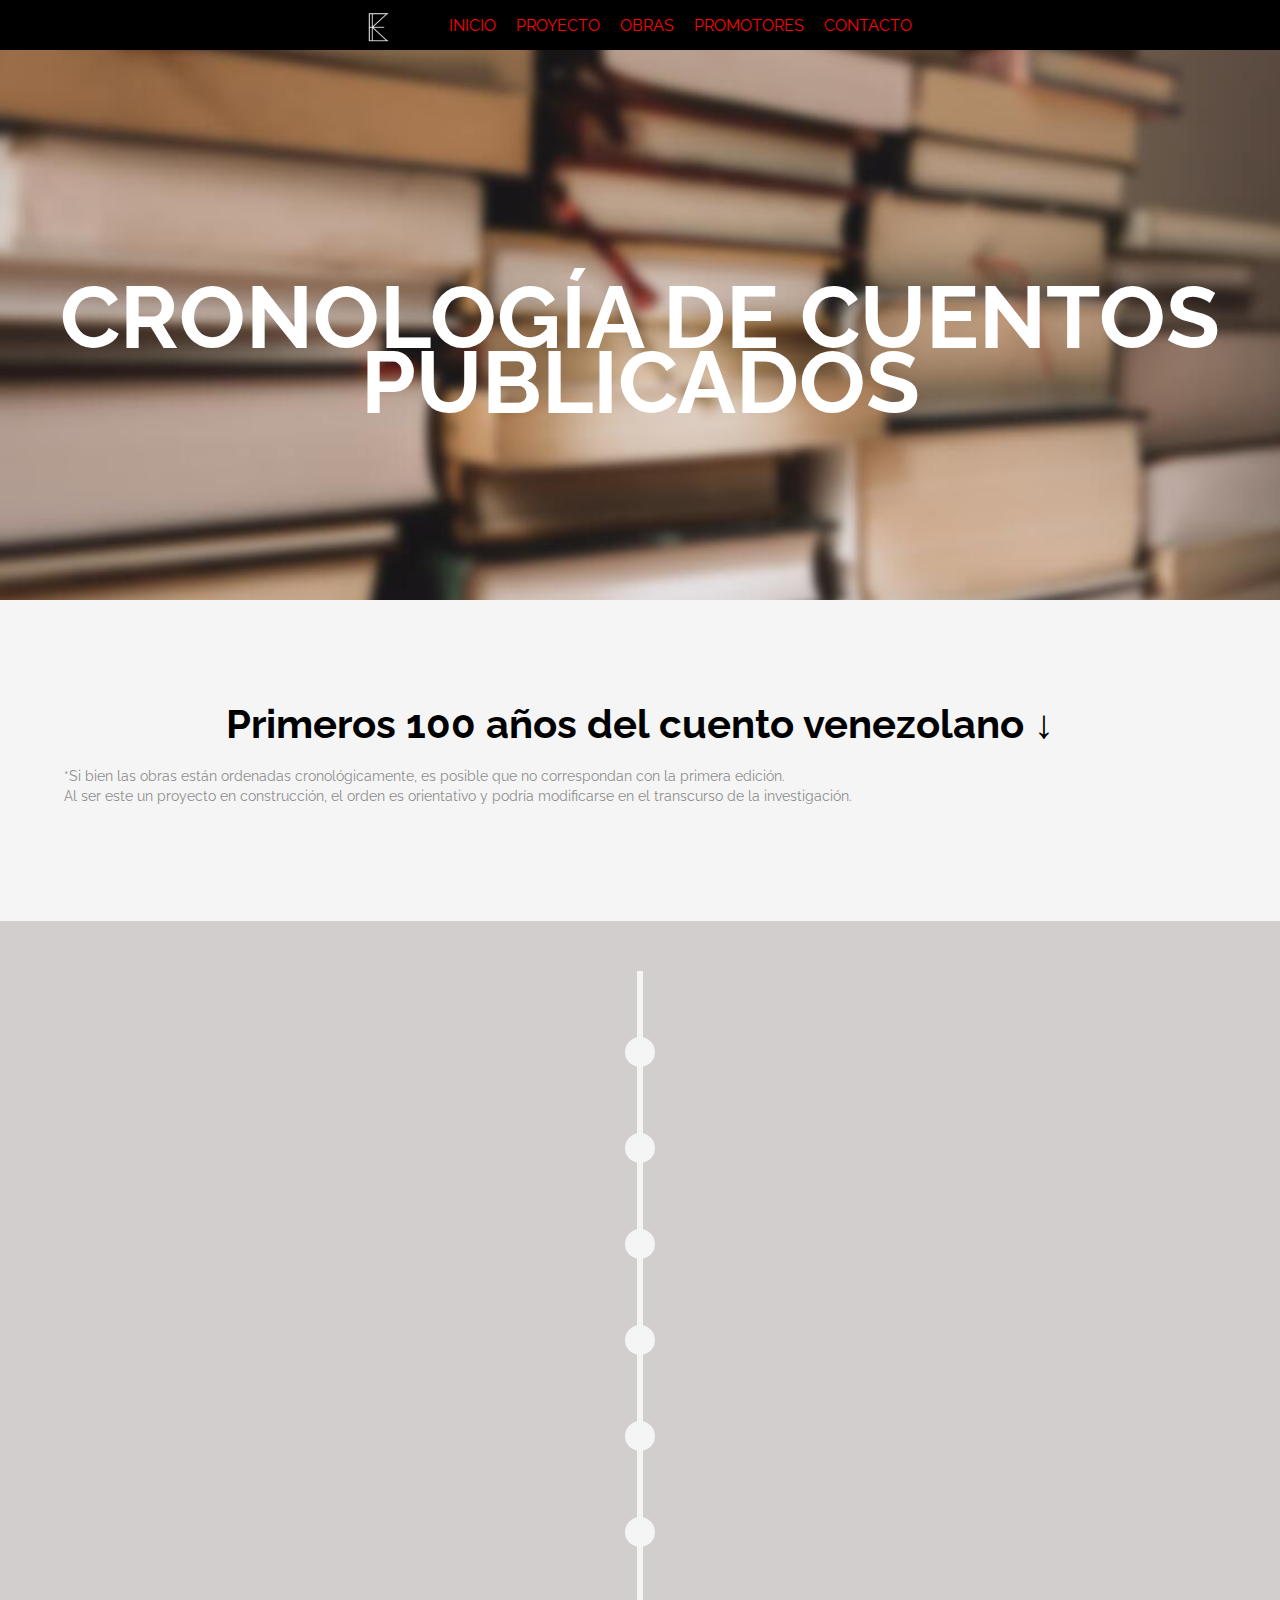
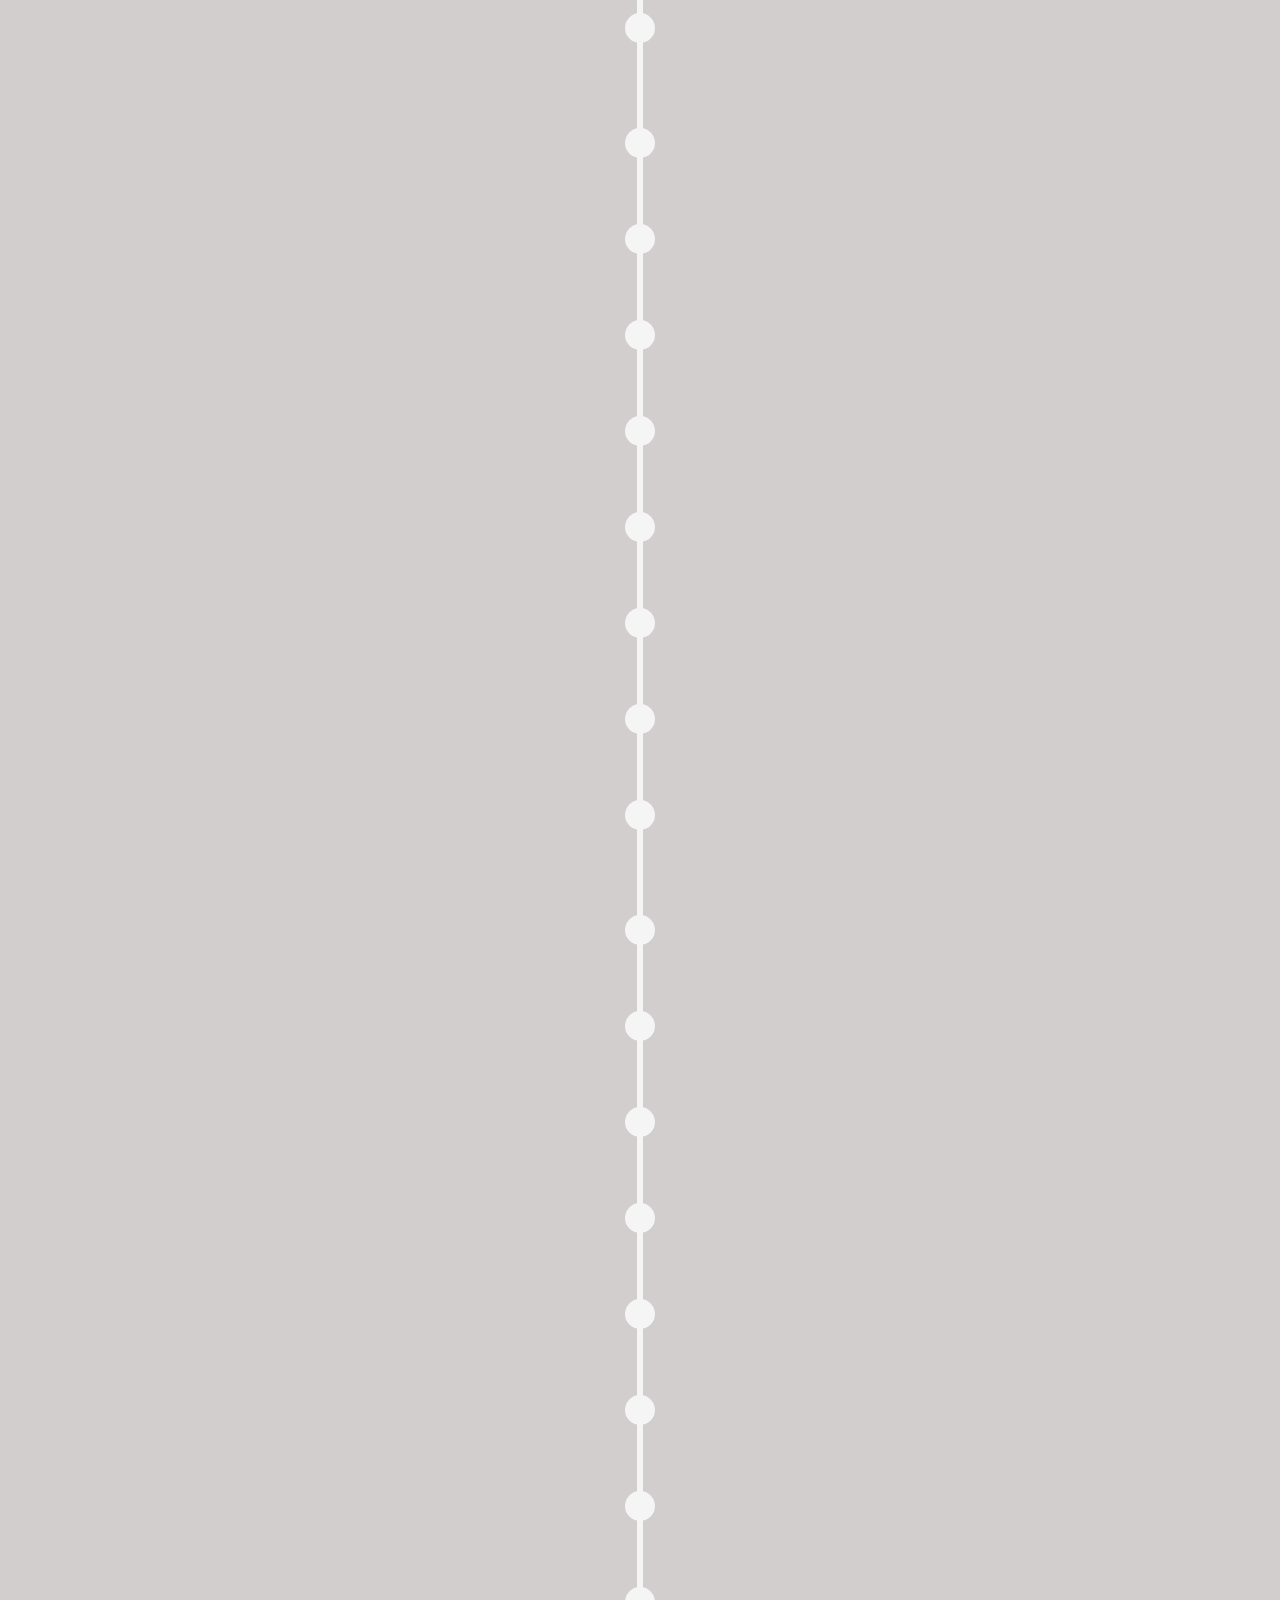
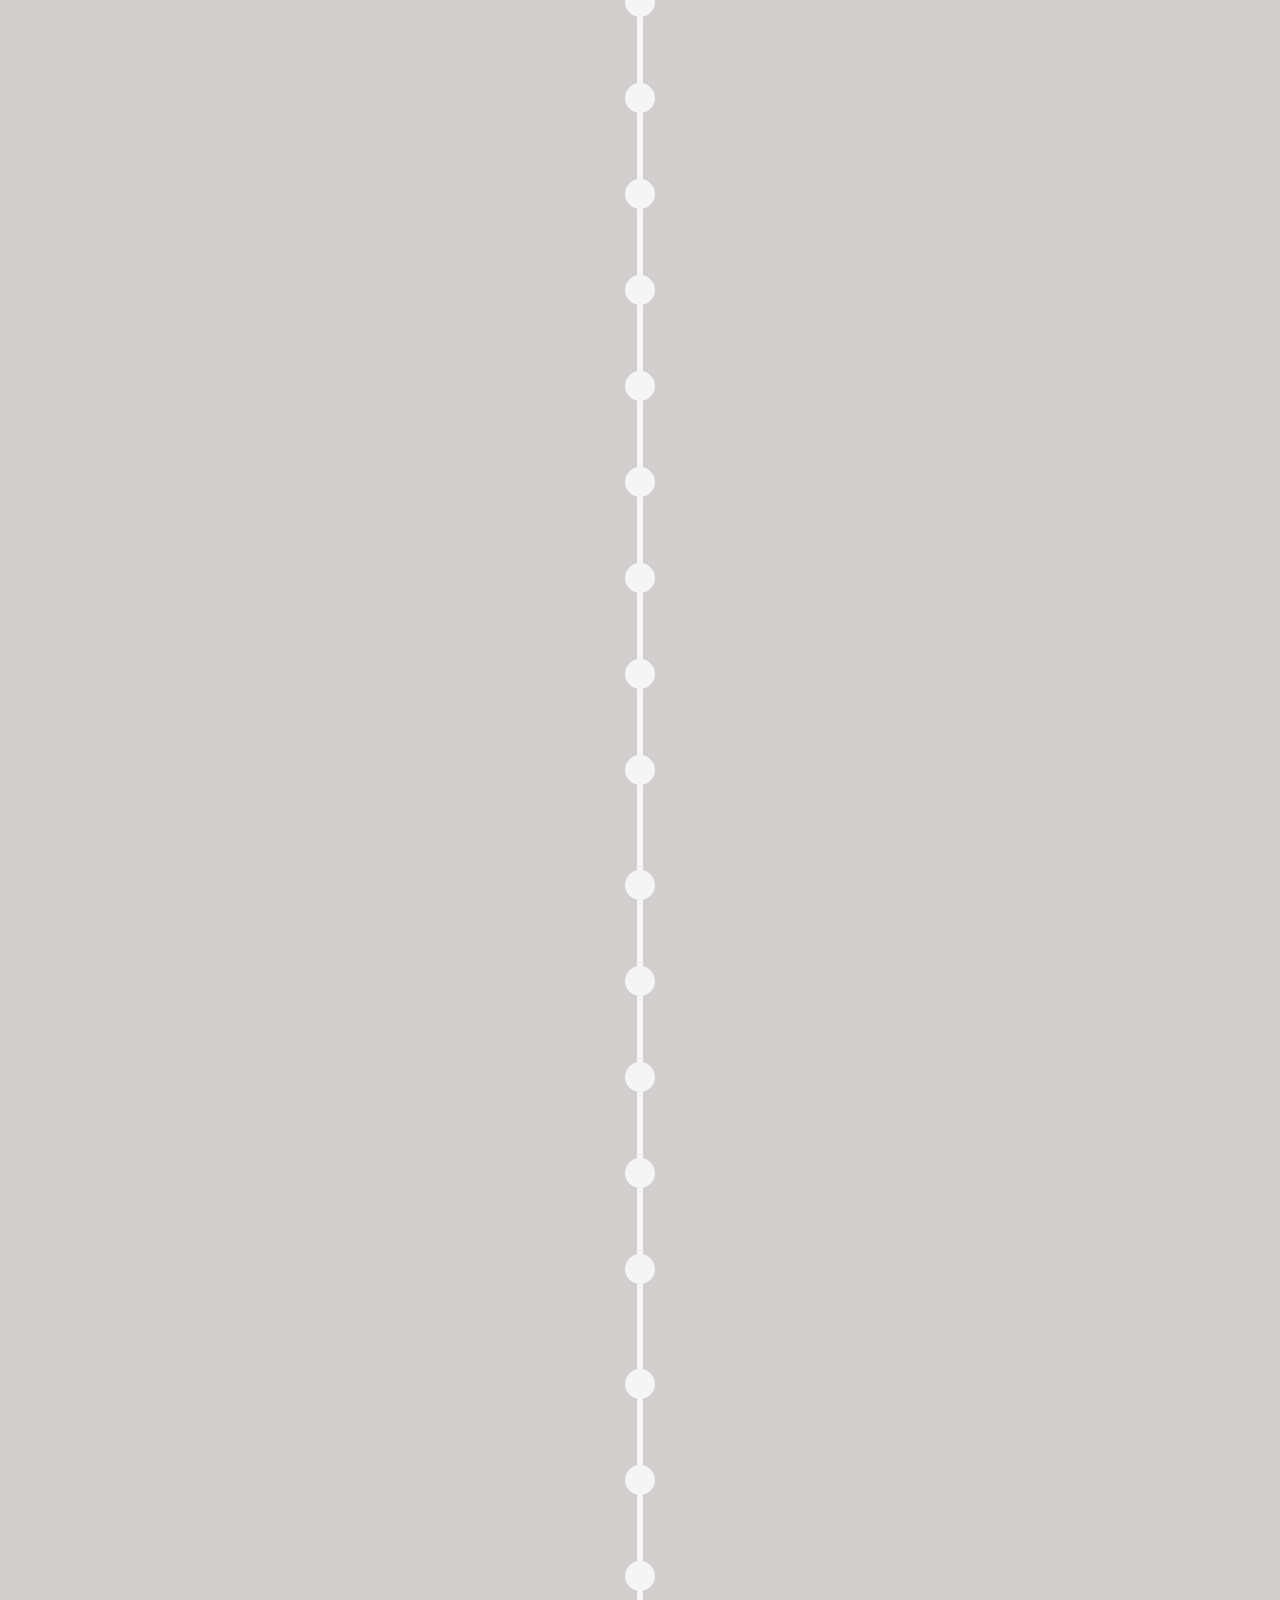
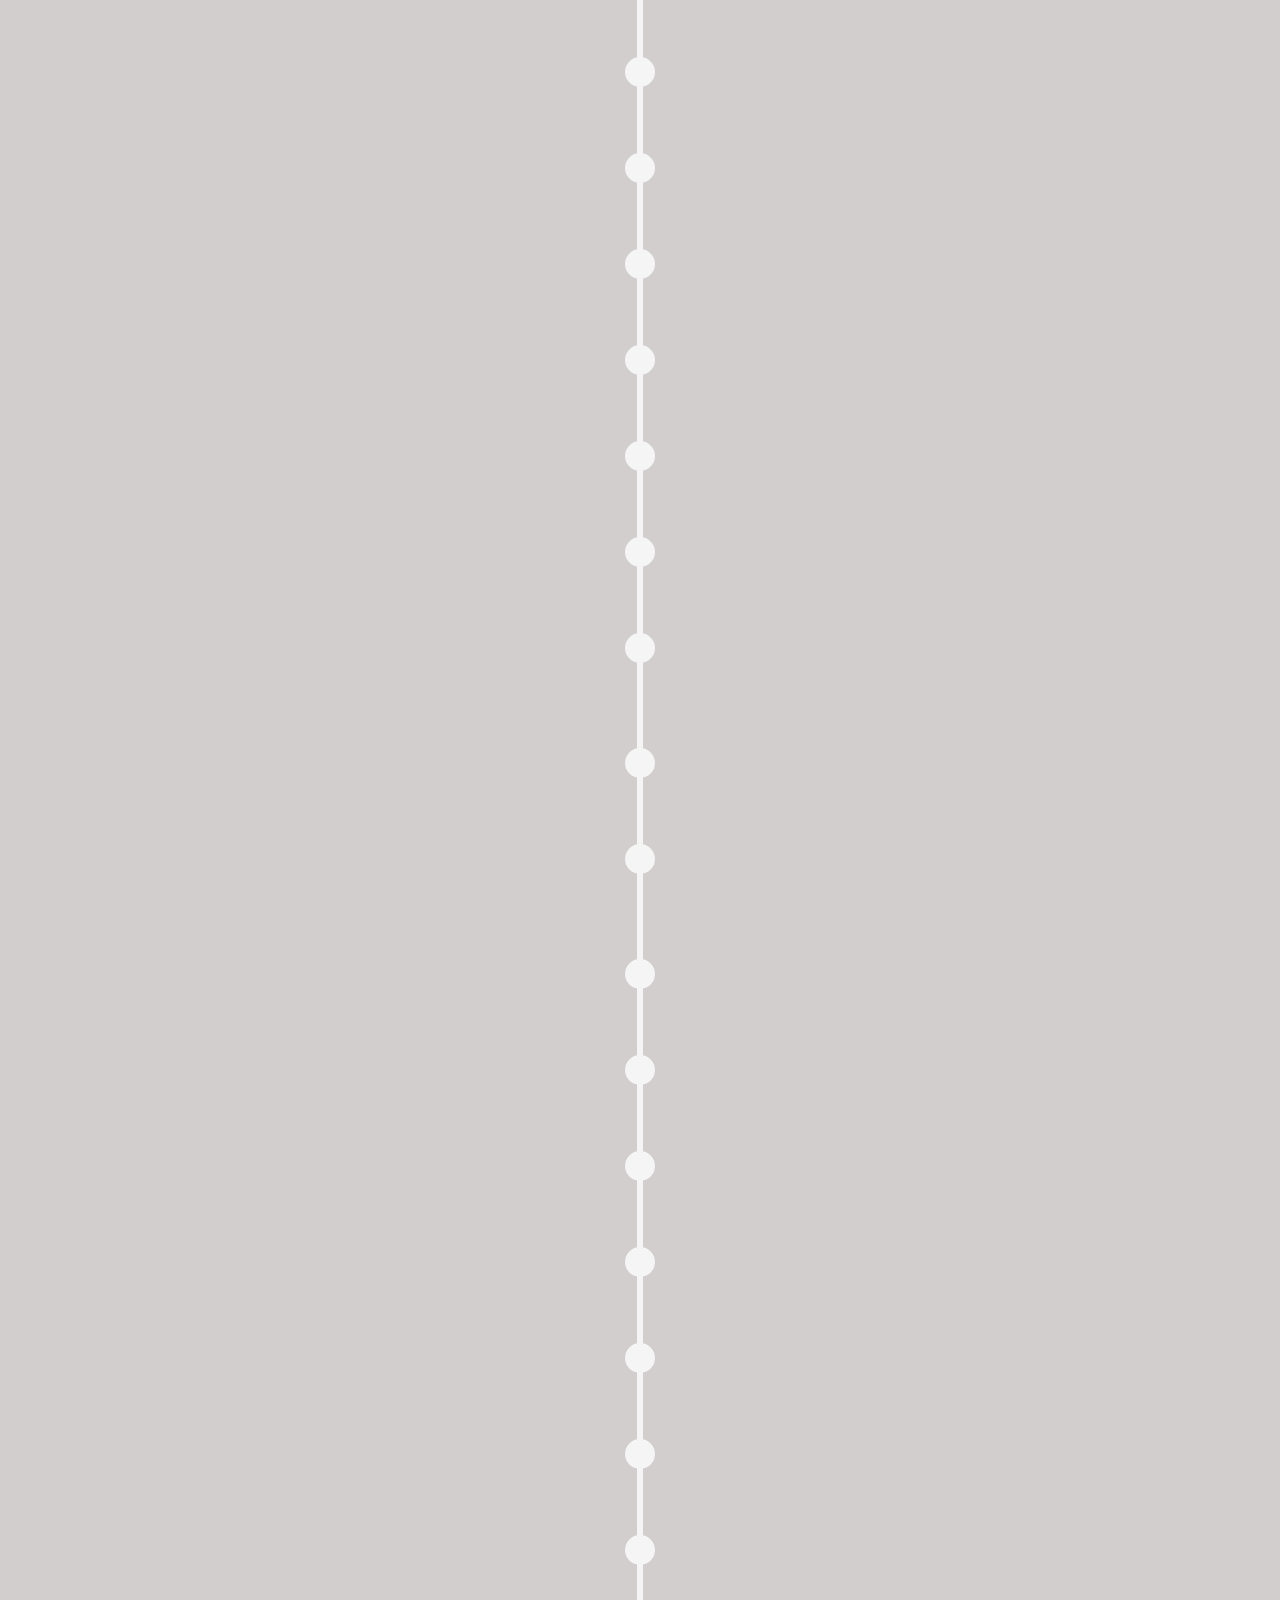
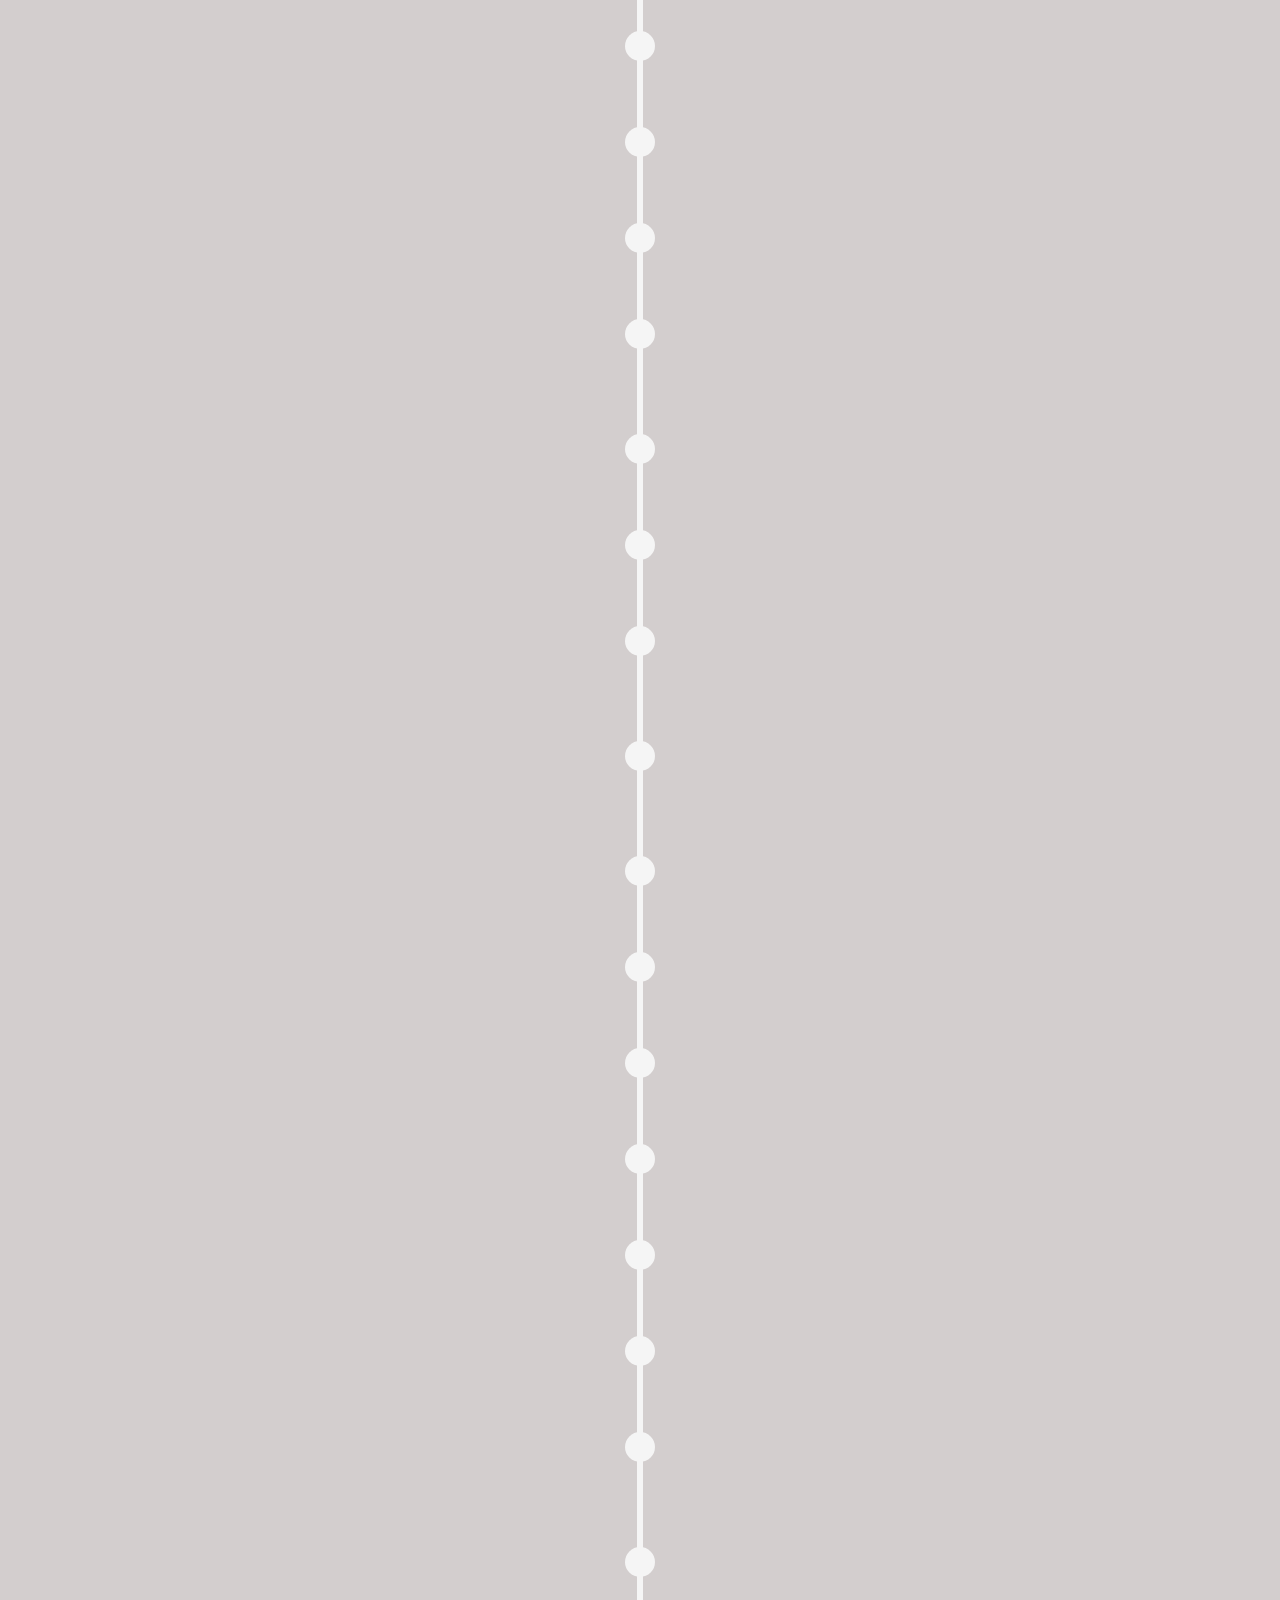
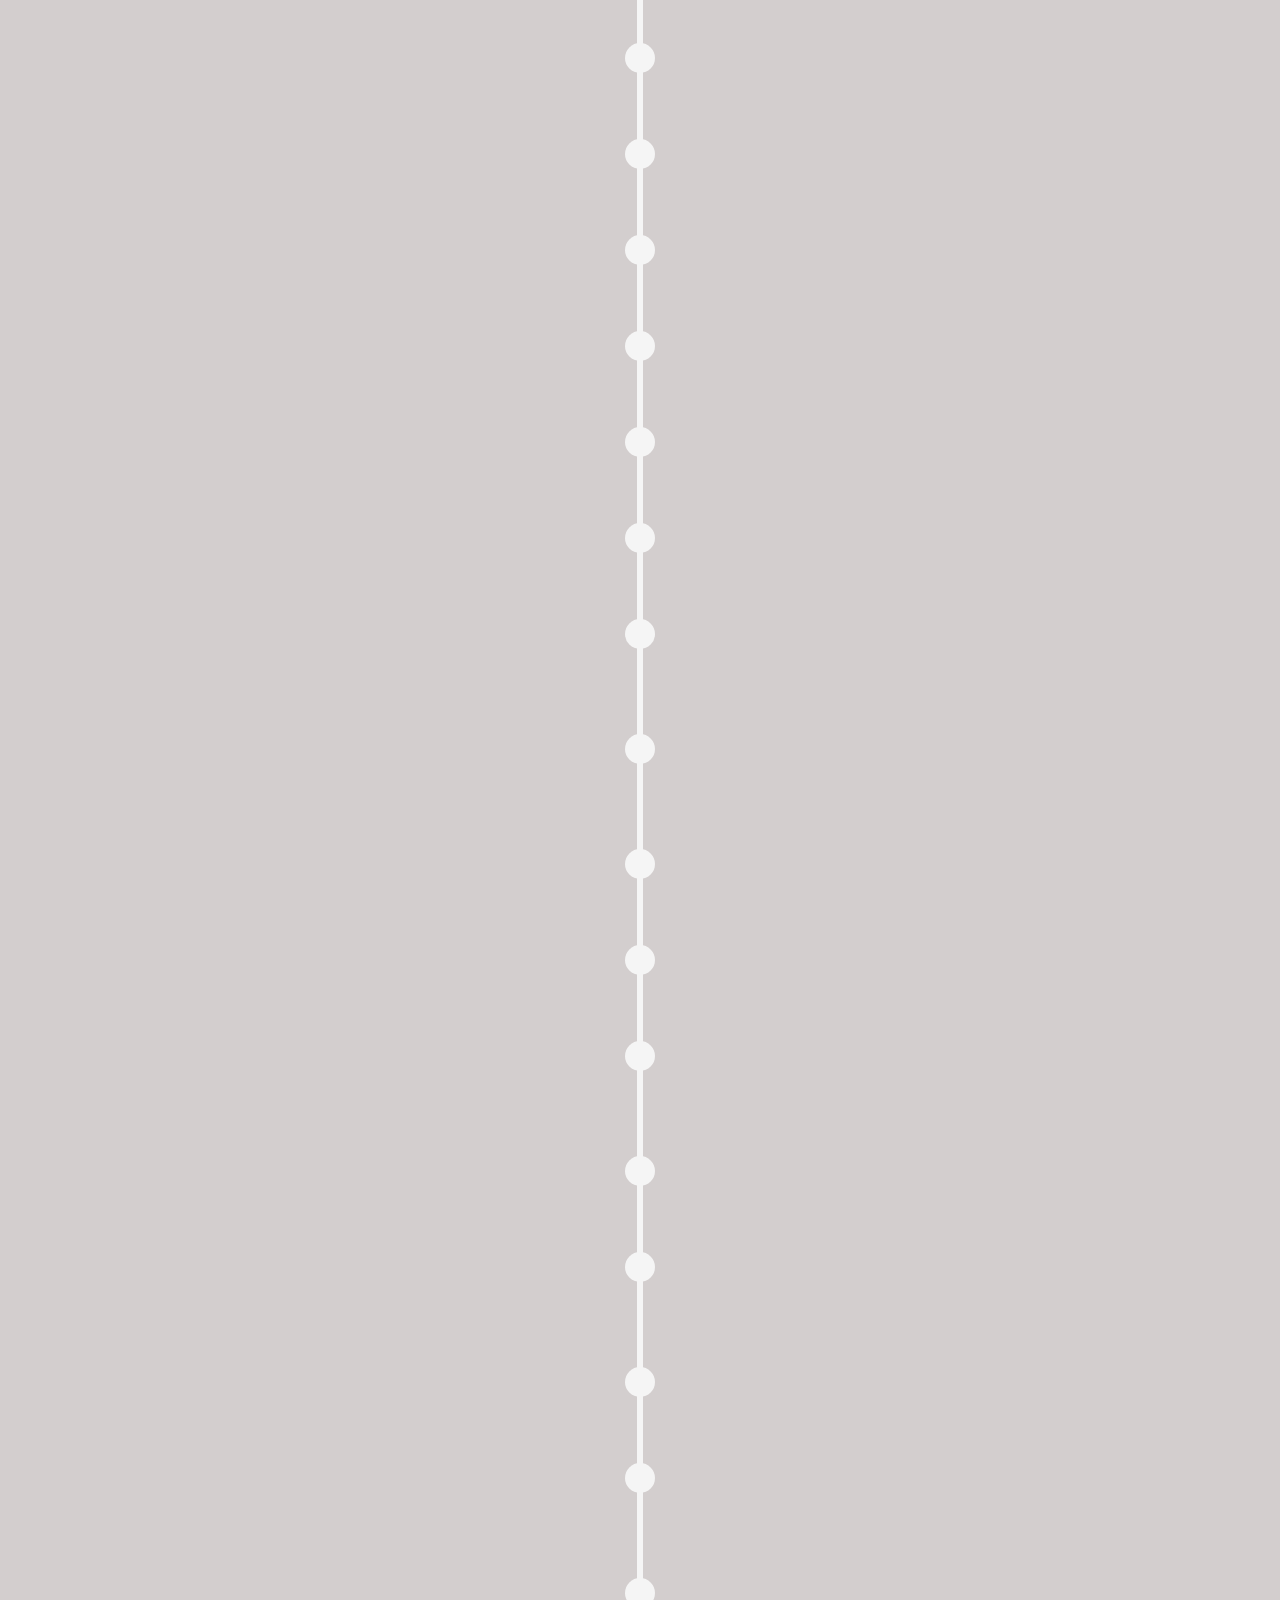
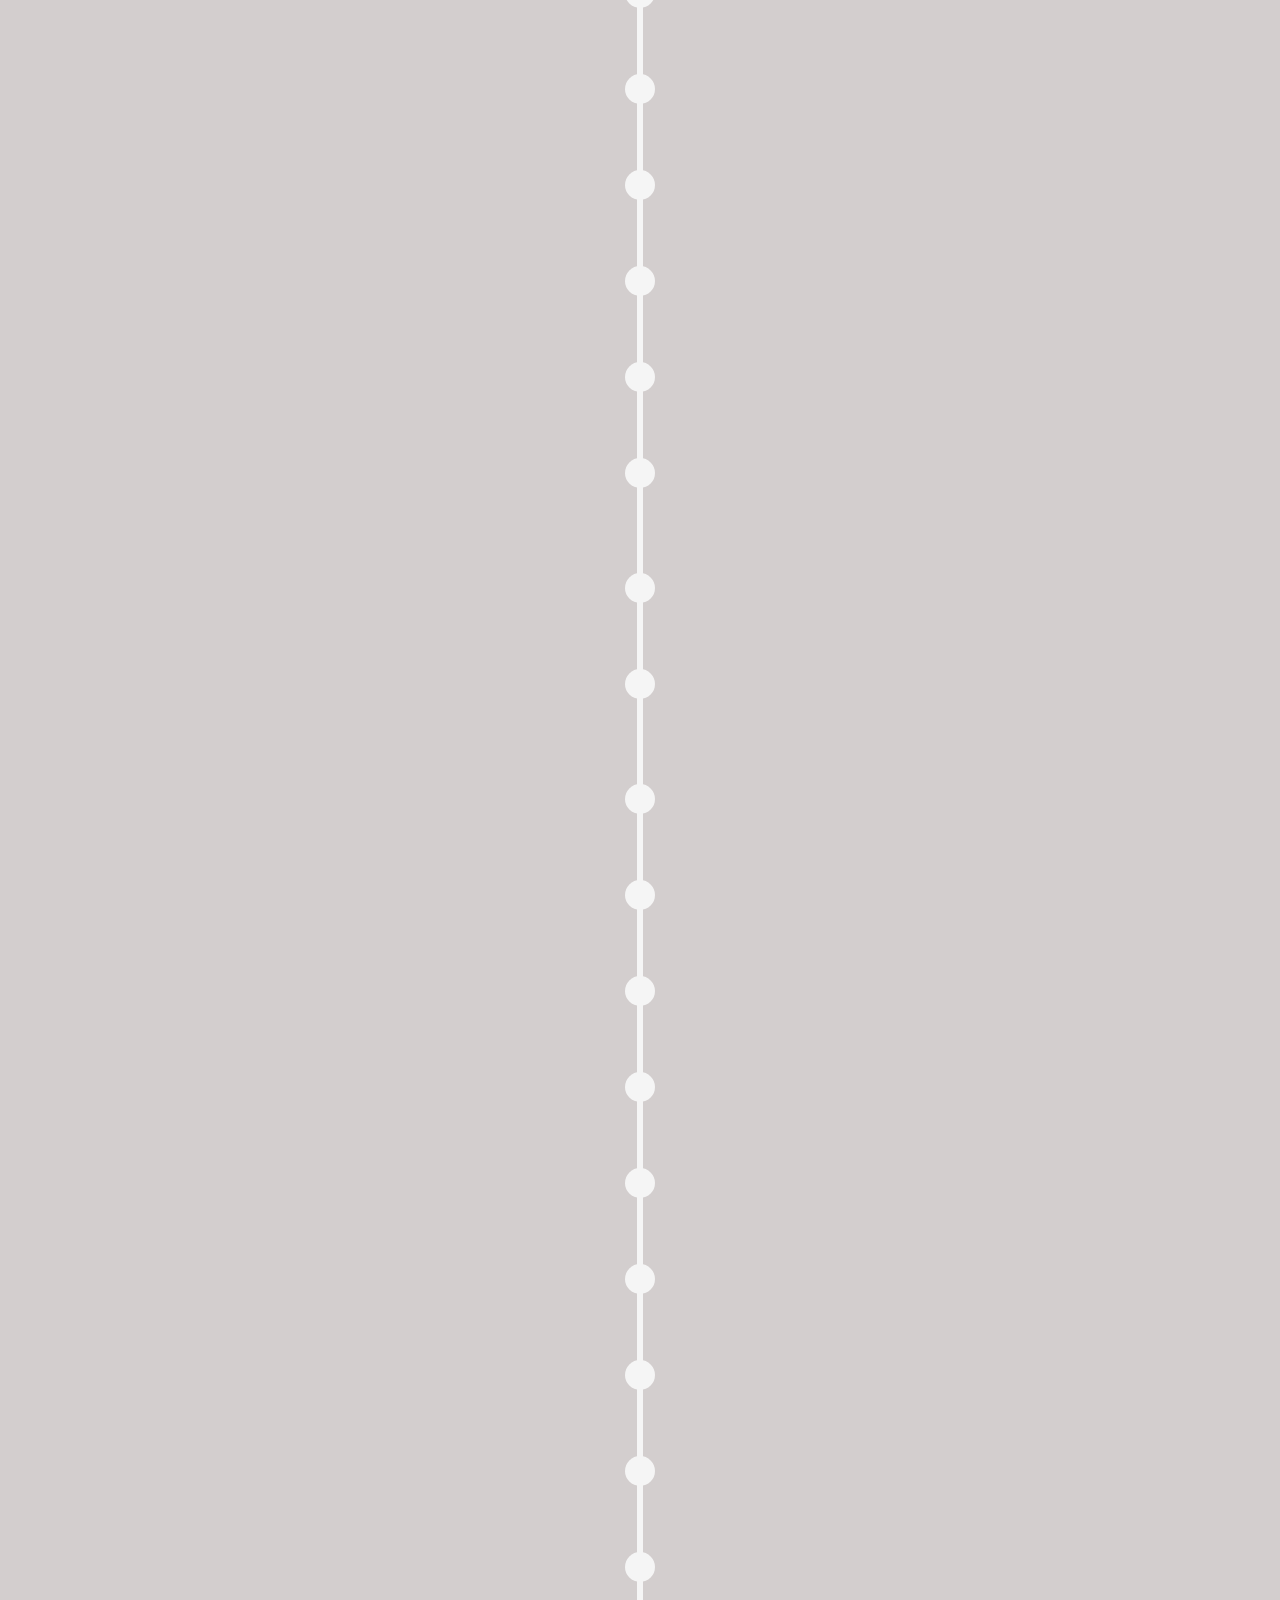
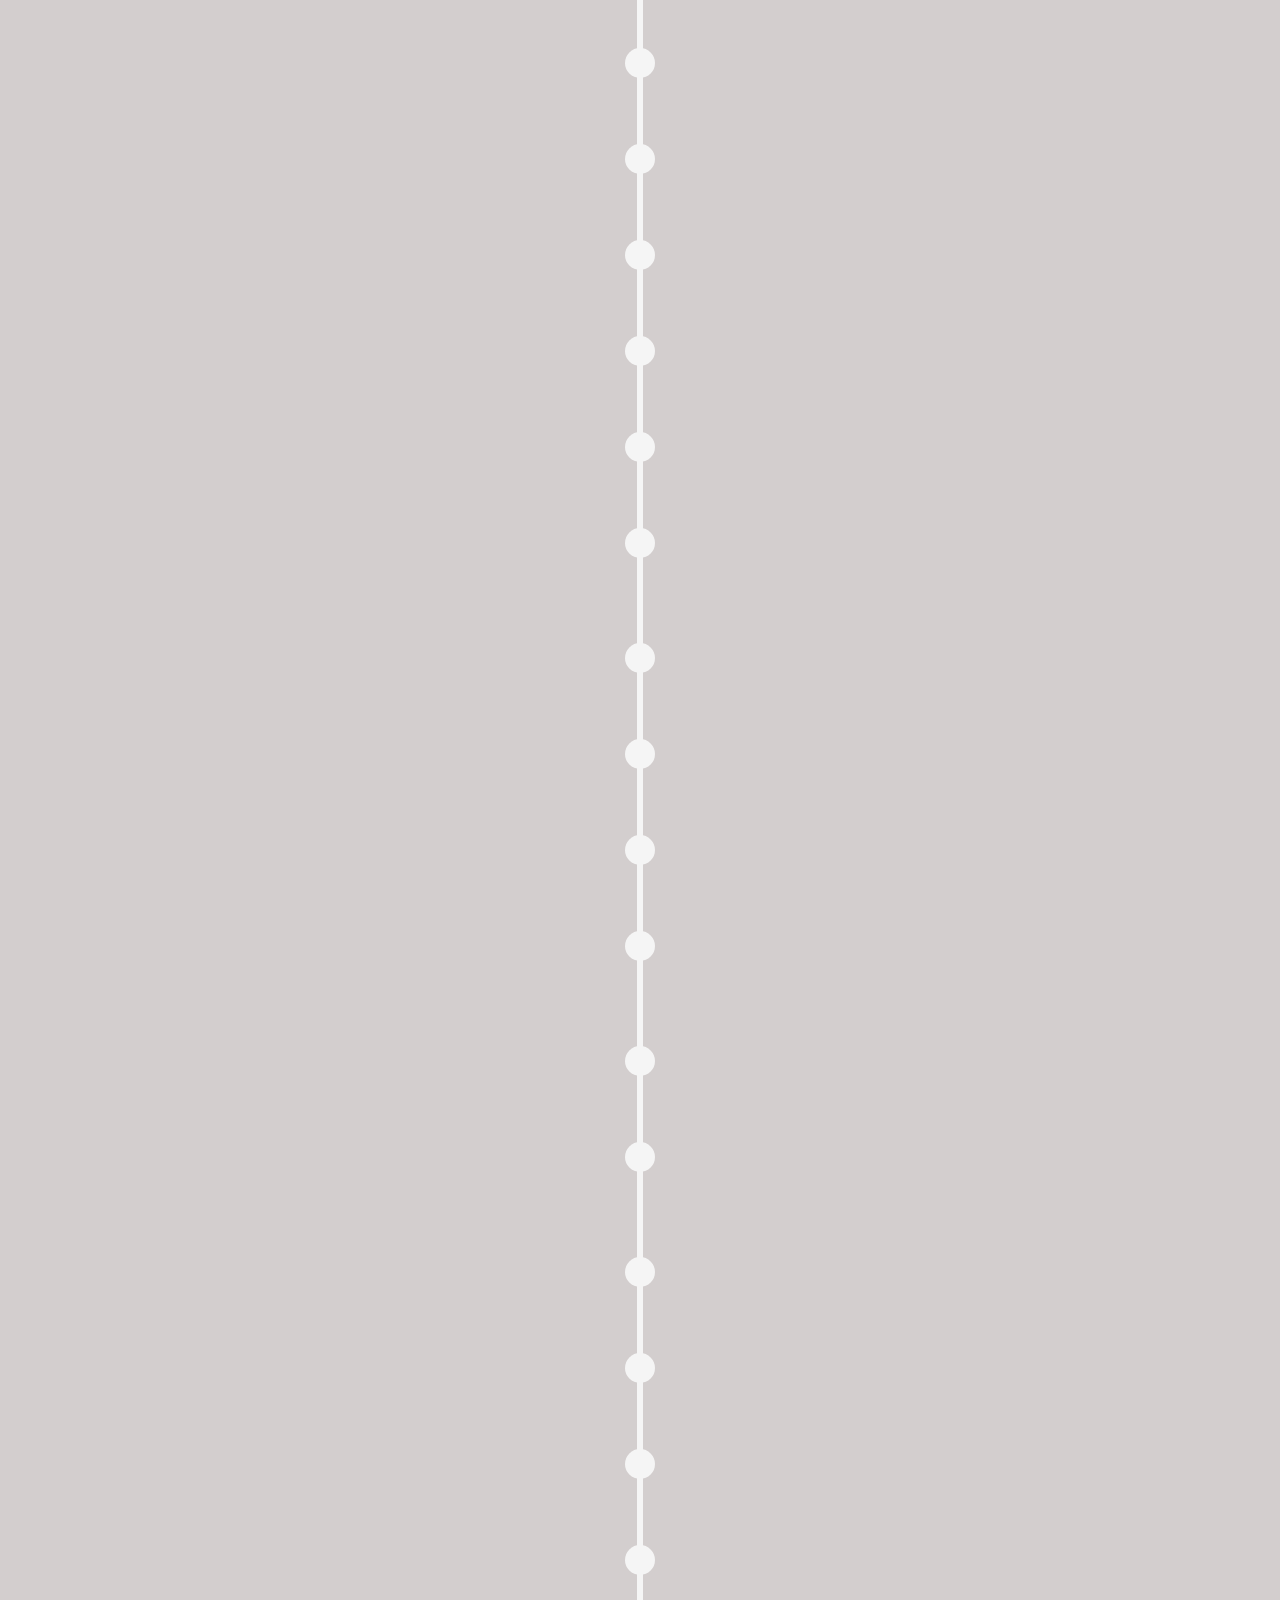
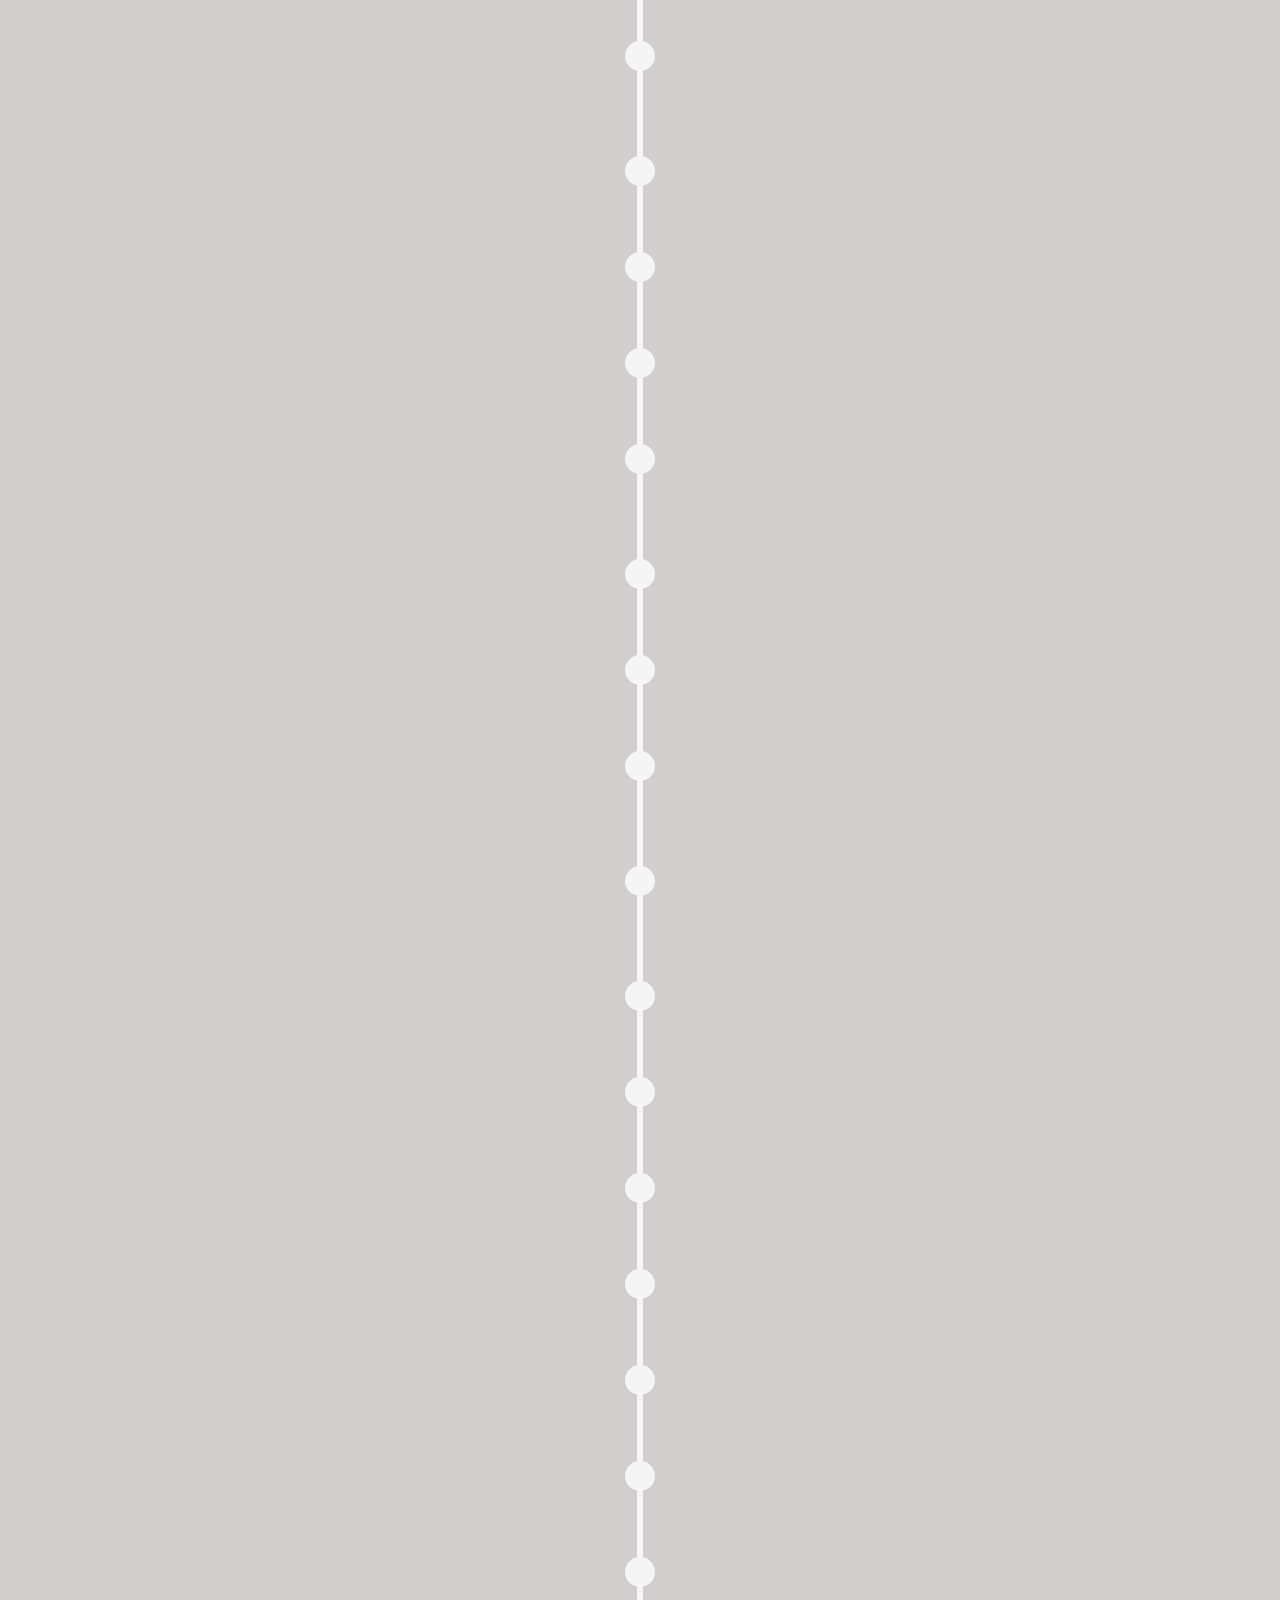
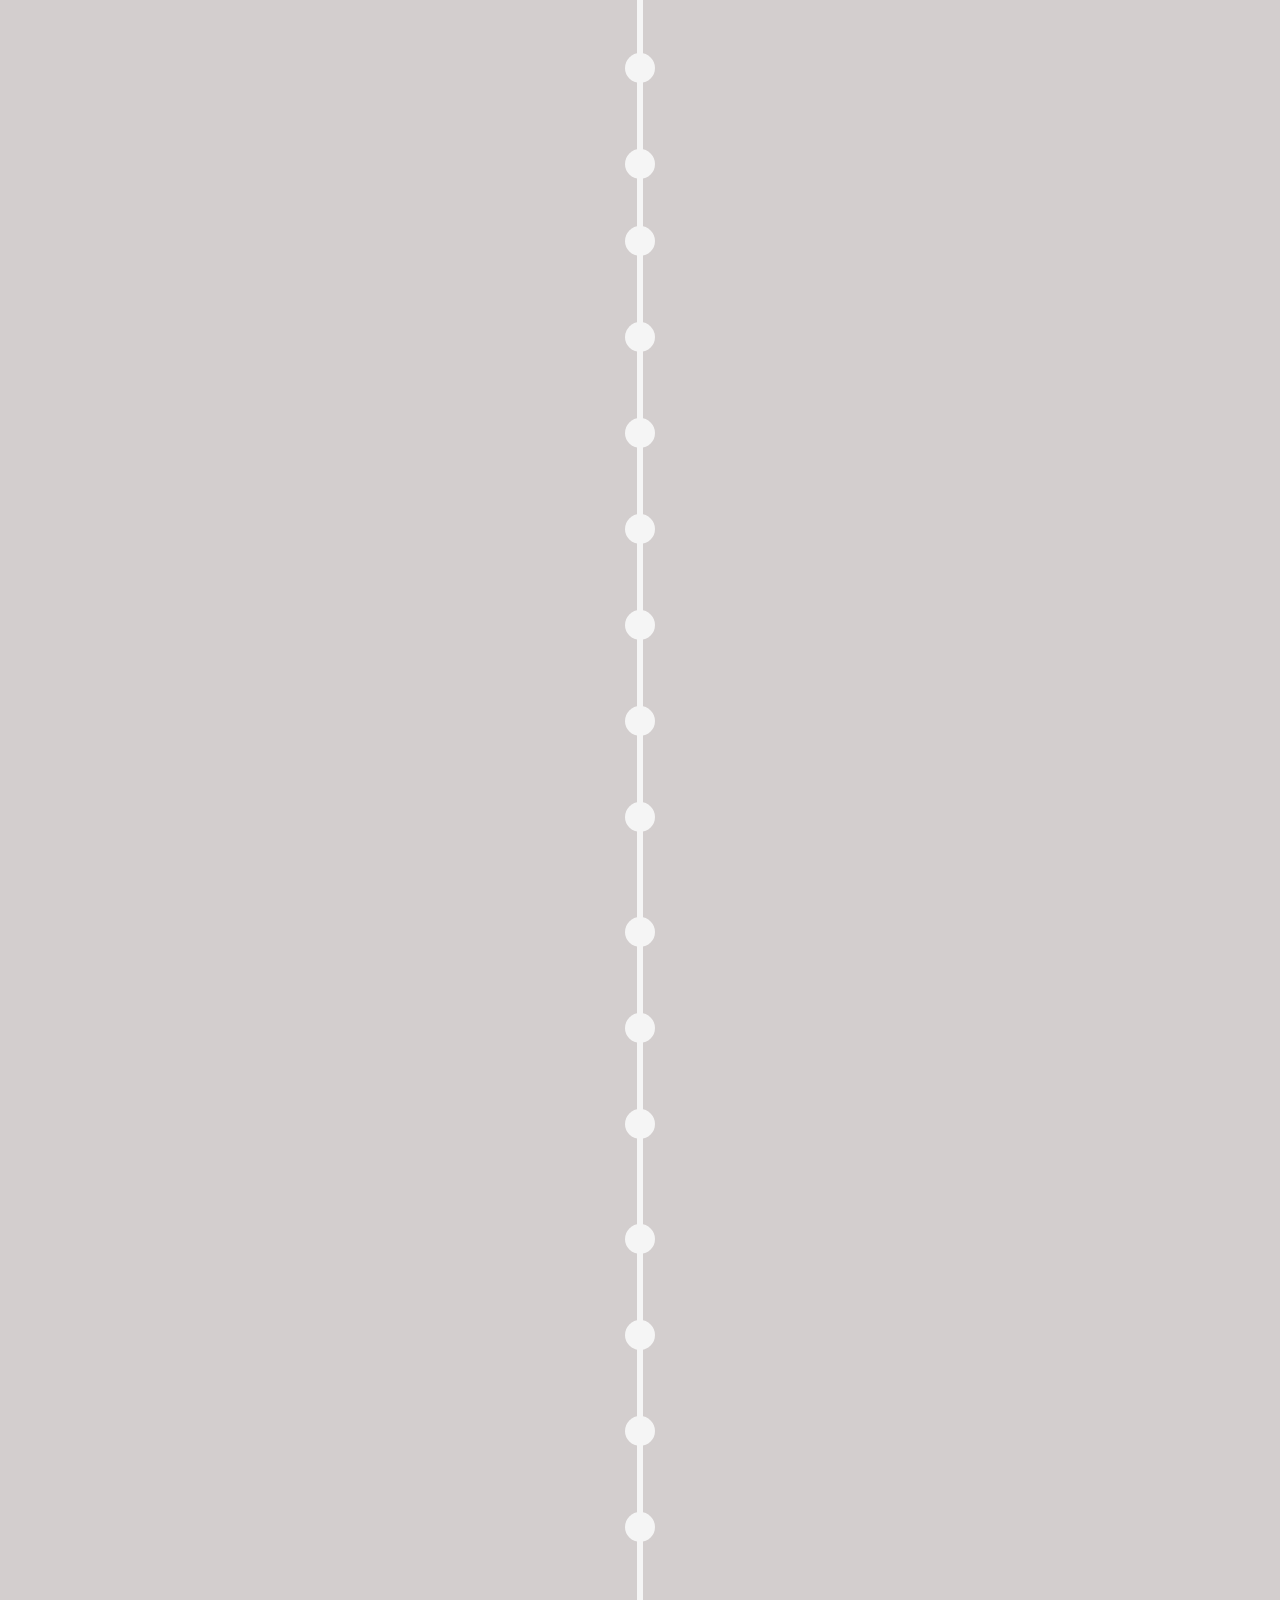
<file: layouts/Timeline.html>
<!DOCTYPE html>
<html lang="spa">

<head>
	<meta charset="UTF-8">
	<meta name="viewport" content="width=device-width, initial-scale=1.0" />

	<!--title and description -->
	<title>Emiro Kastos</title>
	<meta name="description"
		content="Project for the digitalization and divulgation of the first 100 years of Venezuelan short stories">

	<!-- icon-->
	<link rel="icon" type="image/" sizes="32x32" href="../images/icon.png">

	<!--Styles-->
	<link rel="stylesheet" href="../styles/main.css">
	<link rel="stylesheet" href="../styles/timeline.css">


</head>

<!--Main-->

<body>

	<div class="main_container" id="home">
		<!-- Menu-->
		<div class="navbar">
			<div class="logo">
				<a href="#"><img src="../images/icon.png"></a>
			</div>
			<div class="navbar_items">
				<ul>
					<li><a href=".././index.html">Inicio</a></li>
					<li><a href=".././index.html#about">Proyecto</a></li>
					<li><a href=".././index.html#shortstories">Obras</a></li>
					<li><a href=".././index.html#ourteam">Promotores</a></li>
					<li><a href=".././index.html#contactus">Contacto</a></li>

				</ul>
			</div>
		</div>

		<!--banner intro-->

		<div class="banner_image">
			<div class="banner_content">
				<h1>Cronología de cuentos publicados</h1>
			</div>
		</div>


		<!--Vertical Timeline-->
		<section class="intro">
			<div class="container">
				<h1>Primeros 100 años del cuento venezolano &darr;</h1>
				<br>
				<p>*Si bien las obras están ordenadas cronológicamente,
					es posible que no correspondan con la primera edición.
					<br>
					Al ser este un proyecto en construcción, el orden es orientativo y podría
					modificarse en el transcurso de la investigación.
				</p>
			</div>
		</section>

		<section class="timeline">
			<ul>
				<!--1875-->
				<li>
					<div>
						<time>1875</time> <a href="">La Sibila de los Andes</a> de <a href="../layouts/Writers.html#fermintoro">Fermín Toro</a>
					</div>
				</li>
				<li>
					<div>
						<time>1875</time> <a href="">El solitario de las catacumbas</a> de <a href="">Fermín Toro</a>
					</div>
				</li>
				<li>
					<div>
						<time>1875</time> <a href="">La viuda de Corinto</a> de <a href="">Fermín Toro</a>
					</div>
				</li>
				<li>
					<div>
						<time>1875 </time> <a href="">La tempestad</a> de <a href="">Rafael María Baralt</a>
					</div>
				</li>
				<li>
					<div>
						<time>1875 </time> <a href="">La declaración</a> de <a href="">Rafael María Baralt</a>
					</div>
				</li>
				<li>
					<div>
						<time>1875 </time><a href="">El Árbol del buen pastor</a> de <a href="">Rafael María Baralt</a>
					</div>
				</li>
				<li>
					<div>
						<time>1875 </time><a href="">Las pascuas en Cuba</a> de <a href="">Simón Camacho</a>
					</div>
				</li>
				<li>
					<div>
						<time>1875</time><a href="">Un matrimonio en los Estados Unidos</a> de <a href="">Simón
							Camacho</a>
					</div>
				</li>

				<!--1888-->
				<li>
					<div>
						<time>1888 </time><a href="">Cuentos y tradiciones</a> de <a href="">Andrés Silva</a>
					</div>
				</li>

				<!--1896 a 1899-->
				<li>
					<div>
						<time>1896 </time> <a href="">Un borracho</a> de <a href="">Pedro Emilio Coll</a>
					</div>
				</li>
				<li>
					<div>
						<time>1897 </time> <a href="">Colección de cuentos</a> de <a href="">José María Manrique</a>
					</div>
				</li>
				<li>
					<div>
						<time>1899 </time> <a href="">Cuentos de color</a> de <a href="">Manuel Díaz Rodríguez </a>
					</div>
				</li>
				<li>
					<div>
						<time>1889 </time><a href="">Impresiones de Salvador</a> de <a href="">González Pérez</a>
					</div>
				</li>
				<!--1900 a 1910-->
				<li>
					<div>
						<time>1900 </time> <a href="">Oro de alquimia</a> de <a href="./Writers.html/#alejandrofernandezgarcia">Alejandro Fernández García</a>
					</div>
				</li>
				<li>
					<div>
						<time>1900 </time> <a href="">Cuentos de poeta</a> de <a href="">Rufino Blanco Fombona</a>
					</div>
				</li>
				<li>
					<div>
						<time>1901</time> <a href="">Cuentos en el castillo de Elsinor</a> de <a href="">Pedro Emilio
							Coll </a>
					</div>
				</li>
				<li>
					<div>
						<time>1901 </time> <a href="">Cuentos de crystal</a> de <a href="">Rafael Sylva</a>
					</div>
				</li>

				<li>
					<div>
						<time>1902 </time> <a href="">Colección de cuentos</a> de <a href="">Tulio Febres Cordero</a>
					</div>
				</li>
				<li>
					<div>
						<time>1903 </time> <a href="">Cortes américains</a> de <a href="">Rufino Blanco Fombona</a>
					</div>
				</li>
				<li>
					<div>
						<time>1904 </time> <a href="">La bandera</a> de <a href="">Alejandro Fernández García</a>
					</div>
				</li>
				<li>
					<div>
						<time>1905 </time> <a href="">Cuentos míos </a> de <a href="">Francisco Betancourt Figueredo</a>
					</div>
				</li>
				<li>
					<div>
						<time>1907</time> <a href="">Giros de pensamiento</a> de <a href="">Silvestre Castellanos</a>
					</div>
				</li>
				<li>
					<div>
						<time>1909 </time> <a href="">Los abuelos </a> de <a href="">Luis Manuel Urbaneja Achelpohl</a>
					</div>
				</li>
				<!--1911 a 1920 -->
				<li>
					<div>
						<time>1911 </time> <a href="">Cuentos: En risa sana </a> de <a href="">Francisco García
							Tosta</a>
					</div>
				</li>
				<li>
					<div>
						<time>1912 </time> <a href="">Cuentos: en prosa </a> de <a href="">R. Cayama Martínez
						</a>
					</div>
				</li>
				<li>
					<div>
						<time>1912 </time> <a href="">Cuentos chicos</a> de <a href="">Rafael Bolívar </a>
					</div>
				</li>
				<li>
					<div>
						<time>1913 </time> <a href="">Ideas y narraciones </a> de <a href="">Gabriel Picón Febres</a>
					</div>
				</li>
				<li>
					<div>
						<time>1913 </time> <a href="">Cuentos escogidos</a> de <a href="">Julio Calcaño</a>
					</div>
				</li>
				<li>
					<div>
						<time>1913 </time> <a href="">Los aventureros </a> de <a href="">Rómulo Gallegos</a>
					</div>
				</li>
				<li>
					<div>
						<time>1913 </time> <a href="">Cuentos americanos</a> de <a href="">Rufino Blanco Fombona</a>
					</div>
				</li>
				<li>
					<div>
						<time>1914 </time> <a href="">Bajo el cielo dorado</a> de <a href=""> Julio Rosales </a>
					</div>
				</li>
				<li>
					<div>
						<time>1915 </time> <a href="">Lirio de hospital y locura de amor</a> de <a href="">Reóforo
							(seud.)</a>
					</div>
				</li>
				<li>
					<div>
						<time>1916 </time> <a href="">Cuentos: en voces opacas</a> de <a href="">Carlos Blank </a>
					</div>
				</li>
				<li>
					<div>
						<time>1916 </time> <a href="">Cuentos Venezolanos </a> de <a href="">Gabriel Picón Febres</a>
					</div>
				</li>
				<li>
					<div>
						<time>1916 </time> <a href="">Cuentos del trópico</a> de <a href="">Jacinto Egui </a>
					</div>
				</li>
				<li>
					<div>
						<time>1916 </time> <a href="">El paraíso de Alonso Herrán</a> de <a href="">Pedro Emilio Coll
						</a>
					</div>
				</li>
				<li>
					<div>
						<time>1917 </time> <a href="">Excursiones espirituales </a> de <a href=""> Pedro Miguel
							Queremmel</a>
					</div>
				</li>
				<li>
					<div>
						<time>1919 </time> <a href="">La daga de oro </a> de <a href="">Carlos Paz García </a>
					</div>
				</li>
				<li>
					<div>
						<time>1920 </time> <a href="">Dramas mínimos</a> de <a href="">Rufino Blanco Fombona</a>
					</div>
				</li>
				<!--1921 a 1930-->
				<li>
					<div>
						<time>1921 </time> <a href="">la ilusión del camino
						</a> de <a href="">Carlos Zavarce de Lima
						</a>
					</div>
				</li>
				<li>
					<div>
						<time>1922 </time> <a href="">Yo pecador </a> de <a href="">Angel Miguel Queremel
						</a>
					</div>
				</li>
				<li>
					<div>
						<time>1922 </time> <a href="">La casa de los Arrublas
						</a> de <a href="">Carlos Elías Villanueva
						</a>
					</div>
				</li>
				<li>
					<div>
						<time>1922 </time> <a href="">Pascua de resurrección
						</a> de <a href="">José Rafael Pocaterra
						</a>
					</div>
				</li>
				<li>
					<div>
						<time>1922 </time> <a href="">Patria, la mestiza
						</a> de <a href="">José Rafael Pocaterra
						</a>
					</div>
				</li>
				<li>
					<div>
						<time>1922 </time> <a href="">Cuentos grotescos
						</a> de <a href="">José Rafael Pocaterra
						</a>
					</div>
				</li>
				<li>
					<div>
						<time>1922 </time> <a href="">Estos hombres de ahora
						</a> de <a href="">Julio Planchard
						</a>
					</div>
				</li>
				<li>
					<div>
						<time>1922 </time> <a href="">Memento Homo
						</a> de <a href="">Luis Manuel Urbaneja Achelpohl
						</a>
					</div>
				</li>
				<li>
					<div>
						<time>1922 </time> <a href="">Ovejón
						</a> de <a href="">Luis Manuel Urbaneja Achelpohl
						</a>
					</div>
				</li>
				<li>
					<div>
						<time>1922 </time> <a href="">Cuentos en: Peregrina o el pozo encantado
						</a> de <a href="">Manuel Díaz Rodríguez
						</a>
					</div>
				</li>
				<li>
					<div>
						<time>1922 </time> <a href="">La raya del horizonte
						</a> de <a href="">Rafael Benavides Ponce
						</a>
					</div>
				</li>
				<li>
					<div>
						<time>1922 </time> <a href="">El sacramento
						</a> de <a href="">Rafael Benavides Ponce
						</a>
					</div>
				</li>
				<li>
					<div>
						<time>1922</time> <a href="">Andanzas por mi país
						</a> de <a href="">Rafael Benavides Ponce
						</a>
					</div>
				</li>
				<li>
					<div>
						<time>1922 </time> <a href="">La rebelión
						</a> de <a href="">Romúlo Gallegos
						</a>
					</div>
				</li>
				<li>
					<div>
						<time>1923 </time> <a href="">Cuentos en: Ella
						</a> de <a href="">J. M. Galindez
						</a>
					</div>
				</li>
				<li>
					<div>
						<time>1924 </time> <a href="">Cuentos frívolos
						</a> de <a href="">Blas Millán (seud.)
						</a>
					</div>
				</li>
				<li>
					<div>
						<time>1925 </time> <a href="">Otros cuentos frívolos
						</a> de <a href="">Blas Millán (seud.)
						</a>
					</div>
				</li>
				<li>
					<div>
						<time>1925 </time> <a href="">En Pedazos
						</a> de <a href="">Joaquín González Eiris
						</a>
					</div>
				</li>
				<li>
					<div>
						<time>1925 </time> <a href="">Fragmentos de una sinfonía </a> de <a href="">José Gil Fortoul
						</a>
					</div>
				</li>
				<li>
					<div>
						<time>1926 </time> <a href="">Alma adentro
						</a> de <a href="">Ángel Mancera Galletti
						</a>
					</div>
				</li>

				<li>
					<div>
						<time>1926 </time> <a href="">El hombre de otra parte y otras narraciones
						</a> de <a href="">Ángel Miguel Queremel
						</a>
					</div>
				</li>
				<li>
					<div>
						<time>1926 </time> <a href="">Cuentos ariscos
						</a> de <a href="">Carlos José Castillo
						</a>
					</div>
				</li>

				<li>
					<div>
						<time>1926 </time> <a href="">Muñecos de barro
						</a> de <a href="">José Ramirez </a>
					</div>
				</li>
				<li>
					<div>
						<time>1926 </time> <a href="">Cuentos en: Páginas de mentira y de verdad
						</a> de <a href="">Manuel Francisco Mármol
						</a>
					</div>
				</li>

				<li>
					<div>
						<time>1926 </time> <a href="">De cuentos de la montaña </a> de <a href="">Samuel Barreto Peña
						</a>
					</div>
				</li>
				<li>
					<div>
						<time>1927 </time> <a href="">Esta es tu sangre
						</a> de <a href="">Aníbal Mestre Fuenmayor
						</a>
					</div>
				</li>

				<li>
					<div>
						<time>1927 </time> <a href="">Los poemas de ayer
						</a> de <a href="">Joaquin González Eiris
						</a>
					</div>
				</li>
				<li>
					<div>
						<time>1927 </time> <a href="">La tienda de muñecos
						</a> de <a href="">Julio Garmendia
						</a>
					</div>
				</li>


				<li>
					<div>
						<time>1927 </time> <a href="">El kilometro cinco
						</a> de <a href="">Pablo Domínguez
						</a>
					</div>
				</li>
				<li>
					<div>
						<time>1927 </time> <a href="">Las divinas personas
						</a> de <a href="">Pedro Emilio Coll
						</a>
					</div>
				</li>
				<li>
					<div>
						<time>1928 </time> <a href="">Barrabás y otros relatos
						</a> de <a href="">Arturo Uslar Pietri
						</a>
					</div>
				</li>
				<li>
					<div>
						<time>1928 </time> <a href="">La radiografía y otros relatos
						</a> de <a href="">Blas Millán (seud.)
						</a>
					</div>
				</li>
				<li>
					<div>
						<time>1928 </time> <a href="">Lámpara de arcilla
						</a> de <a href="">Rafael Briceño Ortega
						</a>
					</div>
				</li>
				<li>
					<div>
						<time>1928 </time> <a href="">Tragedias grotescas
						</a> de <a href="">Rufino Blanco Fombona
						</a>
					</div>
				</li>
				<li>
					<div>
						<time>1929 </time> <a href="">El hombre de allá lejos
						</a> de <a href="">José Nucete Blas
						</a>
					</div>
				</li>
				<li>
					<div>
						<time>1929 </time> <a href="">La radiografía y otros relatos
						</a> de <a href="">Sagitario (seud)
						</a>
					</div>
				</li>
				<li>
					<div>
						<time>1930 </time> <a href="">Canígula </a> de <a href="">Carlos Eduardo Frías
						</a>
					</div>
				</li>
				<li>
					<div>
						<time>1930 </time> <a href="">Giros de mi hélice
						</a> de <a href="">Nelson Himiob
						</a>
					</div>
				</li>

				<!--1931 a 1940-->

				<li>
					<div>
						<time>1931 </time> <a href="">Cuentos brujos
						</a> de <a href="">Antonio Reyes
						</a>
					</div>
				</li>
				<li>
					<div>
						<time>1931 </time> <a href="">La sierra de las orquideas
						</a> de <a href="">Carmen Olivo Alvaréz
						</a>
					</div>
				</li>
				<li>
					<div>
						<time>1931 </time> <a href="">El ferrocarril de mis ideas
						</a> de <a href="">H. Chaparro Albarracín
						</a>
					</div>
				</li>
				<li>
					<div>
						<time>1931 </time> <a href="">Santelmo
						</a> de <a href="">José Salazar Domínguez
						</a>
					</div>
				</li>
				<li>
					<div>
						<time>1931 </time> <a href="">Ruleta Zodiacal
						</a> de <a href="">Julio César Ramos
						</a>
					</div>
				</li>
				<li>
					<div>
						<time>1931 </time> <a href="">Cuentos del campo y del pueblo
						</a> de <a href="">Nicolás Perazzo
						</a>
					</div>
				</li>
				<li>
					<div>
						<time>1931 </time> <a href="">Vida por vida y otros cuentos
						</a> de <a href="">Simón Barceló
						</a>
					</div>
				</li>
				<li>
					<div>
						<time>1932 </time> <a href="">El hombre que no tenía patria
						</a> de <a href="">Angel Mancera Galletti
						</a>
					</div>
				</li>
				<li>
					<div>
						<time>1932 </time> <a href="">Pajaritas de papel
						</a> de <a href="">Casto Fulgencio López
						</a>
					</div>
				</li>
				<li>
					<div>
						<time>1932 </time> <a href="">Don Pablo de América
						</a> de <a href="">Enrique Bernardo Nuñez
						</a>
					</div>
				</li>
				<li>
					<div>
						<time>1932 </time> <a href="">Mis otros fantoches
						</a> de <a href="">Leoncio Martínez
						</a>
					</div>
				</li>
				<li>
					<div>
						<time>1933 </time> <a href="">La defensa de Caín
						</a> de <a href="">José Nucete Sardi
						</a>
					</div>
				</li>
				<li>
					<div>
						<time>1933 </time> <a href="">El voltaje de Lucía
						</a> de <a href="">Juan Carlos Bernárdez
						</a>
					</div>
				</li>
				<li>
					<div>
						<time>1933 </time> <a href="">Viva Santos Lobos
						</a> de <a href="">Pedro Sotillo
						</a>
					</div>
				</li>

				<li>
					<div>
						<time>1934 </time> <a href="">Flora Méndez
						</a> de <a href="../layouts/Writers.html#adaperezguevara">Ada Pérez Guevara
						</a>
					</div>
				</li>
				<li>
					<div>
						<time>1934 </time> <a href="">El escarabajo de esmeralda
						</a> de <a href="">Alfredo Pacheco Miranda
						</a>
					</div>
				</li>
				<li>
					<div>
					<time>1934 </time> <a href="">La maluca </a> de <a href="">Arturo Briceño
					</a>
				</div>
				</li>
				<li>
					<div>
						<time>1934 </time> <a href="">La balandra Isabel llegó esta tarde
						</a> de <a href="">Guillermo Meneses
						</a>
					</div>
				</li>
				<li>
					<div>
						<time>1934 </time> <a href="">Valle hondo
						</a> de <a href="">José Fabbiani Ruiz
						</a>
					</div>
				</li>
				<li>
					<div>
						<time>1934 </time> <a href="">Registro de Huéspedes
						</a> de <a href="">Mariano Picón Salas
						</a>
					</div>
				</li>
				<li>
					<div>
						<time>1934 </time> <a href="">Para que sirves, corazón
						</a> de <a href="">Pablo Domínguez
						</a>
					</div>
				</li>
				<li>
					<div>
						<time>1934 </time> <a href="">Cardonal
						</a> de <a href="">Ramón Díaz Sánchez
						</a>
					</div>
				</li>
				<li>
					<div>
						<time>1935 </time> <a href="">El triunfo de Silvano
						</a> de <a href="">Alfredo Pacheco Miranda
						</a>
					</div>
				</li>
				<li>
					<div>
						<time>1935 </time> <a href="">La aeroplana clueca
						</a> de <a href="">Andrés Eloy Blanco
						</a>
					</div>
				</li>
				<li>
					<div>
						<time>1935 </time> <a href="">Tijeras
						</a> de <a href="">Ángel Mancera Galletti
						</a>
					</div>
				</li>
				<li>
					<div>
						<time>1935 </time> <a href="">Manrufo
						</a> de <a href="">Julián Padrón
						</a>
					</div>
				</li>
				<li>
					<div>
						<time>1935 </time> <a href="">Cuentos del camino real
						</a> de <a href="">Luis Peraza
						</a>
					</div>
				</li>
				<li>
					<div>
						<time>1935 </time> <a href="">El emperador sol
						</a> de <a href="">Ramón Hurtado
						</a>
					</div>
				</li>
				<li>
					<div>
						<time>1936 </time> <a href="">Red </a> de <a href="">Arturo Uslar Pietri
						</a>
					</div>
				</li>
				<li>
					<div>
						<time>1936 </time> <a href="">Caminos </a> de <a href="">Blanca Rosa López Contreras
						</a>
					</div>
				</li>

				<li>
					<div>
						<time>1936 </time> <a href="">Cuentos de acero </a> de <a href="">José Heriberto López
						</a>
					</div>
				</li>
				<li>
					<div>
						<time> 1936</time> <a href="">Sueños de un mediodía
						</a> de <a href="">Marcial hernández
						</a>
					</div>
				</li>
				<li>
					<div>
						<time>1937 </time> <a href="">Negrito cumba-cumbamba
						</a> de <a href="">Ángel Mancera Galletti
						</a>
					</div>
				</li>
				<li>
					<div>
						<time>1937 </time> <a href="">Las viudas de color
						</a> de <a href="">Antonio Reyes
						</a>
					</div>
				</li>
				<li>
					<div>
						<time>1937 </time> <a href="">Candelas de verano
						</a> de <a href="">Julián Padrón
						</a>
					</div>
				</li>
				<li>
					<div>
						<time>1938 </time> <a href="">3 cuentos venezolanos
						</a> de <a href="">Guillermo Meneses
						</a>
					</div>
				</li>

				<li>
					<div>
						<time>1938 </time> <a href="">La máquina de la felicidad
						</a> de <a href="">Jesús Enrique Lossada </a>
					</div>
				</li>
				<li>
					<div>
						<time>1938 </time> <a href="">Álvaro Guaica
						</a> de <a href="">Nelson Himiob
						</a>
					</div>
				</li>
				<li>
					<div>
						<time>1939 </time> <a href="">Cuentos en: De tierra venezolana
						</a> de <a href="">Gonzalo Picón Febres
						</a>
					</div>
				</li>
				<li>
					<div>
						<time>1939 </time> <a href="">Agua Salada
						</a> de <a href="">José Fabbiani Ruiz
						</a>
					</div>
				</li>
				<li>
					<div>
						<time>1939 </time> <a href="">Una cierta rubia
						</a> de <a href="">Kismet (seud.)
						</a>
					</div>
				</li>
				<li>
					<div>
						<time>1939</time> <a href="">Noche de indios
						</a> de <a href="">Luis Alberto Paul
						</a>
					</div>
				</li>

				<li>
					<div>
						<time>1939 </time> <a href="">Ponzoñas
						</a> de <a href="">Pablo Domínguez
						</a>
					</div>
				</li>
				<li>
					<div>
						<time>1939 </time> <a href="">Cuentos en: Página íntima
						</a> de <a href="">Tulio Febres Cordero
						</a>
					</div>
				</li>
				<!--1941 a 1950-->
				<li>
					<div>
						<time>1941 </time> <a href="">Cuentos de Caquita
						</a> de <a href="">Ana E. lópez
						</a>
					</div>
				</li>
				<li>
					<div>
						<time>1941 </time> <a href="">Garúas de enero
						</a> de <a href=""> Arturo Castrillo
						</a>
					</div>
				</li>
				<li>
					<div>
						<time>1941 </time> <a href="">Sudor
						</a> de <a href="">Eduardo Arcila Farías
						</a>
					</div>
				</li>
				<li>
					<div>
						<time>1941 </time> <a href="">El Doctor Aguijón y sus ayudantes
						</a> de <a href="">José Salazar Domínguez
						</a>
					</div>
				</li>

				<li>
					<div>
						<time>1941 </time> <a href="">Caminos del amanecer
						</a> de <a href="">Ramón Díaz Sánchez
						</a>
					</div>
				</li>
				<li>
					<div>
						<time>1941 </time> <a href="">Cuentos cortos</a> de <a href="">Ramón Hidalgo
						</a>
					</div>
				</li>
				<li>
					<div>
						<time>1941 </time> <a href="">Cuentos en: Llagas y óleos
						</a> de <a href="">Sisoés Molero Romero
						</a>
					</div>
				</li>
				<li>
					<div>
						<time>1942 </time> <a href="">Poesías, cuentos, páginas literarias
						</a> de <a href="">Alejandro Carías
						</a>
					</div>
				</li>
				<li>
					<div>
						<time> 1942</time> <a href="">Chimó y otros cuentos
						</a> de <a href="">Arturo Croce
						</a>
					</div>
				</li>
				<li>
					<div>
						<time>1942 </time> <a href="">Tierra negra
						</a> de <a href="">Carlos J. Pernía
						</a>
					</div>
				</li>
				<li>
					<div>
						<time>1942 </time> <a href="">Gleba
						</a> de <a href="">Humberto Rivas Mijares
						</a>
					</div>
				</li>
				<li>
					<div>
						<time>1942 </time> <a href="">Trozos de vida
						</a> de <a href="">Lucila Palacios (seud.)
						</a>
					</div>
				</li>
				<li>
					<div>
						<time>1942 </time> <a href="">Rastrojos
						</a> de <a href="">Samuel Barreto Peña
						</a>
					</div>
				</li>
				<li>
					<div>
						<time>1942 </time> <a href="">Dos estampas
						</a> de <a href="">Valmore Rodríguez
						</a>
					</div>
				</li>
				<li>
					<div>
						<time>1942 </time> <a href="">El mayor
						</a> de <a href="">Valmore Rodríguez
						</a>
					</div>
				</li>
				<li>
					<div>
						<time>1942 </time> <a href="">La capitana
						</a> de <a href="">Valmore Rodríguez
						</a>
					</div>
				</li>
				<li>
					<div>
						<time> </time> <a href=""> </a> de <a href=""> </a>
					</div>
				</li>
				<li>
					<div>
						<time>1943 </time> <a href="">Seis mujeres en el balcón
						</a> de <a href="">Dinorah Ramos
						</a>
					</div>
				</li>
				<li>
					<div>
						<time>1943 </time> <a href="">Células nuestras
						</a> de <a href="">Eduardo Oxford-López
						</a>
					</div>
				</li>
				<li>
					<div>
						<time>1943 </time> <a href="">Llueve sobre el mar
						</a> de <a href="">Gustavo Díaz Solís
						</a>
					</div>
				</li>
				<li>
					<div>
						<time>1943 </time> <a href="">Los ahorcados
						</a> de <a href="">Horacio Cárdenas Becerra
						</a>
					</div>
				</li>
				<li>
					<div>
						<time>1943 </time> <a href="">Ronda
						</a> de <a href="">Luis F. Prato
						</a>
					</div>
				</li>
				<li>
					<div>
						<time>1943 </time> <a href="">Cuentos de cárcel
						</a> de <a href="">Victor H. Paiva
						</a>
					</div>
				</li>
				<li>
					<div>
						<time>1944 </time> <a href="">Entre la sombra y la esperanza
						</a> de <a href="">Bianca Rosa López Contreras
						</a>
					</div>
				</li>
				<li>
					<div>
						<time>1944 </time> <a href="">Ocho relatos
						</a> de <a href="">Humberto Rivas Mijares
						</a>
					</div>
				</li>
				<li>
					<div>
						<time>1944 </time> <a href="">Barrios agrestes
						</a> de <a href=""> Mercedes López León
						</a>
					</div>
				</li>
				<li>
					<div>
						<time>1944 </time> <a href="">Historias a la orilla del remanso. En: Motivos de vida
						</a> de <a href="">Rosa Virginia Martínez
						</a>
					</div>
				</li>
				<li>
					<div>
						<time>1945 </time> <a href="">Paisajes y sensaciones
						</a> de <a href="">Agustín Gil Gil
						</a>
					</div>
				</li>
				<li>
					<div>
						<time>1945 </time> <a href="">Cuentos en: Optimismo
						</a> de <a href="">Antonio Álamo
						</a>
					</div>
				</li>
				<li>
					<div>
						<time>1945 </time> <a href="">Tío Tigre y Tío Conejo
						</a> de <a href="">Antonio Arraíz
						</a>
					</div>
				</li>
				<li>
					<div>
						<time>1945 </time> <a href="">Hay esmeraldas en Mérida
						</a> de <a href="">Antonio Reyes
						</a>
					</div>
				</li>
				<li>
					<div>
						<time>1945 </time> <a href="">Tragedias íntimas
						</a> de <a href="">F. Peraza Yépez
						</a>
					</div>
				</li>
				<li>
					<div>
						<time>1945 </time> <a href="">Hacia el oeste corre el Antabaré
						</a> de <a href="">José Berti
						</a>
					</div>
				</li>
				<li>
					<div>
						<time>1945 </time> <a href="">Historias de rapaces y otros cuentos
						</a> de <a href="">Julio Rosales
						</a>
					</div>
				</li>
				<li>
					<div>
						<time>1945 </time> <a href="">El criollismo en Venezuela
						</a> de <a href="">Luis Manuel Urbaneja Achelpohl
						</a>
					</div>
				</li>
				<li>
					<div>
						<time> 1945</time> <a href="">Marianik
						</a> de <a href="">Pedro Berroeta
						</a>
					</div>
				</li>
				<li>
					<div>
						<time>1945 </time> <a href="">Crimen extraordinario
						</a> de <a href="">Ramón González Paredes
						</a>
					</div>
				</li>
				<li>
					<div>
						<time>1946 </time> <a href="">Pelusa y otros cuentos
						</a> de <a href="../layouts/Writers.html#adaperezguevara">Ada Pérez Guevara
						</a>
					</div>
				</li>
				<li>
					<div>
						<time>1946 </time> <a href="">El limite del hastío
						</a> de <a href="">Andrés Mariño Palacio
						</a>
					</div>
				</li>
				<li>
					<div>
						<time>1946 </time> <a href="">Clarooscuro
						</a> de <a href="">Francisco Andrade Álvarez
						</a>
					</div>
				</li>
				<li>
					<div>
						<time>1946 </time> <a href="">Gotas de tinta
						</a> de <a href="">Hedilio Losada
						</a>
					</div>
				</li>
				<li>
					<div>
						<time>1946 </time> <a href="">Cuentos
						</a> de <a href="">José Herrera Oropeza
						</a>
					</div>
				</li>
				<li>
					<div>
						<time>1946 </time> <a href="">Historias viejas y cuentos nuevos
						</a> de <a href="">Juan Rohl
						</a>
					</div>
				</li>
				<li>
					<div>
						<time>1946 </time> <a href="">Delta en la soledad
						</a> de <a href="">Lourdes Morales
						</a>
					</div>
				</li>
				<li>
					<div>
						<time>1946 </time> <a href="">Microacuarelas
						</a> de <a href="">Mario García
						</a>
					</div>
				</li>
				<li>
					<div>
						<time>1946 </time> <a href="">Sotavento
						</a> de <a href="">Pedro Bougrat
						</a>
					</div>
				</li>
				<li>
					<div>
						<time>1946 </time> <a href="">Intentona
						</a> de <a href="">Raúl Valeria
						</a>
					</div>
				</li>
				<li>
					<div>
						<time>1946 </time> <a href="">La rebelión y otros cuentos
						</a> de <a href="">Rómulo Gallegos
						</a>
					</div>
				</li>
				<li>
					<div>
						<time>1947 </time> <a href="">El hombre y su verde caballo
						</a> de <a href="">Antonio Márquez Salas
						</a>
					</div>
				</li>
				<li>
					<div>
						<time>1947 </time> <a href="">El pez dormido
						</a> de <a href="">Héctor Mujica
						</a>
					</div>
				</li>
				<li>
					<div>
						<time>1947 </time> <a href="">Los mercaderes del templo y jocosidades de Margarita
						</a> de <a href="">Jesús Lares Boada
						</a>
					</div>
				</li>
				<li>
					<div>
						<time>1947 </time> <a href="">Flor de sangre
						</a> de <a href="">José Segundo Salas
						</a>
					</div>
				</li>
				<li>
					<div>
						<time>1948 </time> <a href="">La mujer, es as de oro y la luna
						</a> de <a href="">Guillermo Meneses
						</a>
					</div>
				</li>
				<li>
					<div>
						<time>1948 </time> <a href="">La efigie
						</a> de <a href="">Gustavo Díaz solís
						</a>
					</div>
				</li>
				<li>
					<div>
						<time>1948 </time> <a href="">Los cuatro pies
						</a> de <a href=""> Oswaldo Trejo
						</a>
					</div>
				</li>
				<li>
					<div>
						<time>1948 </time> <a href="">Cuentos en: El paso errante
						</a> de <a href="">Pedro Emilio Coll
						</a>
					</div>
				</li>
				<li>
					<div>
						<time>1948 </time> <a href="">Campanas sin campanario
						</a> de <a href="">Ramón González Paredes
						</a>
					</div>
				</li>
				<li>
					<div>
						<time>1949 </time> <a href="">La cresta del cangrejo
						</a> de <a href="">Alfredo Armas Alfonzo
						</a>
					</div>
				</li>
				<li>
					<div>
						<time>1949 </time> <a href="">Los cielos de la muerte
						</a> de <a href="">Alfredo Armas Alonzo
						</a>
					</div>
				</li>
				<li>
					<div>
						<time>1949 </time> <a href="">Treinta hombres y su sombra
						</a> de <a href="">Arturo Uslar Pietri
						</a>
					</div>
				</li>
				<li>
					<div>
						<time>1949 </time> <a href="">El murado
						</a> de <a href="">Humberto Rivas Mijares
						</a>
					</div>
				</li>
				<li>
					<div>
						<time>1949 </time> <a href="">Cuatro cuentos rurales
						</a> de <a href="">Manuel Trujillo
						</a>
					</div>
				</li>
				<li>
					<div>
						<time>1949 </time> <a href="">Biografía de un escarabajo
						</a> de <a href="">Oscar Guaramato
						</a>
					</div>
				</li>
				<li>
					<div>
						<time>1949 </time> <a href="">Escuchando al idiota
						</a> de <a href="">Oswaldo trejo
						</a>
					</div>
				</li>
				<li>
					<div>
						<time>1949 </time> <a href="">Cuentos venezolanos
						</a> de <a href="">Rómulo Gallegos
						</a>
					</div>
				</li>
				<li>
					<div>
						<time>1949 </time> <a href="">El doble dos y otros cuentos
						</a> de <a href="">Vitelio reyes
						</a>
					</div>
				</li>

				<li>
					<div>
						<time>1950 </time> <a href=""> Cuentos de dos tiempos
						</a> de <a href=""> Gustavo Díaz Solís
						</a>
					</div>
				</li>
				<li>
					<div>
						<time>1950 </time> <a href="">Pálpito y otros cuentos
						</a> de <a href="">Mireyra Guevara
						</a>
					</div>
				</li>
				<li>
					<div>
						<time>1950 </time> <a href="">La ratoncita Margarita
						</a> de <a href="">Rafael Rivero
						</a>
					</div>
				</li>
				<li>
					<div>
						<time>1950 </time> <a href="">Aventuras de mediecito
						</a> de <a href="">Rafael Rivero
						</a>
					</div>
				</li>
				<li>
					<div>
						<time>1950 </time> <a href="">Titirifi, el perrito del circo
						</a> de <a href="">Rafael Rivero
						</a>
					</div>
				</li>
				<!--1951 a 1960-->
				<li>
					<div>
						<time>1951 </time> <a href="">Detrás del muro está el campo
						</a> de <a href="">Gustavo Díaz Solís
						</a>
					</div>
				</li>
				<li>
					<div>
						<time>1951 </time> <a href="">La tuna de oro
						</a> de <a href="">Julio Garmendia
						</a>
					</div>
				</li>
				<li>
					<div>
						<time>1951 </time> <a href="">La virgen no tiene cara y otros cuentos
						</a> de <a href="">Ramón Díaz Sánchez
						</a>
					</div>
				</li>
				<li>
					<div>
						<time>1951 </time> <a href="">Cuentos en: La hora de ámbar
						</a> de <a href="">Ramón Hurtado
						</a>
					</div>
				</li>
				<li>
					<div>
						<time>1952 </time> <a href="">La ciencia del iluminado
						</a> de <a href="">Antonio reyes
						</a>
					</div>
				</li>
				<li>
					<div>
						<time>1952 </time> <a href="">Un negro a la luz de la luna
						</a> de <a href="">Arturo Croce
						</a>
					</div>
				</li>
				<li>
					<div>
						<time>1952 </time> <a href="">Tierra revuelta
						</a> de <a href="">Arturo Croce
						</a>
					</div>
				</li>
				<li>
					<div>
						<time>1952 </time> <a href="">Maichack
						</a> de <a href="">Arturo Uslar Pietri
						</a>
					</div>
				</li>
				<li>
					<div>
						<time>1952 </time> <a href="">La mosca azul
						</a> de <a href="">Arturo Uslar Pietri
						</a>
					</div>
				</li>
				<li>
					<div>
						<time>1952 </time> <a href="">La mano junto al muro
						</a> de <a href="">Guillermo Meneses
						</a>
					</div>
				</li>
				<li>
					<div>
						<time>1952 </time> <a href="">Hacia el sur
						</a> de <a href="">Humberto Rivas Mijares
						</a>
					</div>
				</li>
				<li>
					<div>
						<time>1952 </time> <a href="">Cardumen </a> de <a href="">José Antonio de Armas Chitty
						</a>
					</div>
				</li>
				<li>
					<div>
						<time>1952 </time> <a href="">Marionetas </a> de <a href="">Lourdes Morales
						</a>
					</div>
				</li>
				<li>
					<div>
						<time>1952 </time> <a href="">Cuentos fantásticos
						</a> de <a href="">Lucila Palacios Vega
						</a>
					</div>
				</li>
				<li>
					<div>
						<time>1952 </time> <a href="">Cuentos de color
						</a> de <a href="">Manuel Díaz Rodríguez </a>
					</div>
				</li>
				<li>
					<div>
						<time>1952 </time> <a href="">Cuento negro </a> de <a href="">Manuel Díaz Rodríguez </a>
					</div>
				</li>
				<li>
					<div>
						<time>1952 </time> <a href="">Cachito </a> de <a href="">Mireyra Blanco
						</a>
					</div>
				</li>
				<li>
					<div>
						<time>1952 </time> <a href="">La gata, el espejo y yo
						</a> de <a href="">Nelson Himiob
						</a>
					</div>
				</li>
				<li>
					<div>
						<time>1952 </time> <a href="">Cuentos de la primera esquina
						</a> de <a href="">Oswaldo Trejo
						</a>
					</div>
				</li>
				<li>
					<div>
						<time>1952 </time> <a href="">Cuentos en: El forastero </a> de <a href="">Rómulo Gallegos
						</a>
					</div>
				</li>
				<li>
					<div>
						<time>1952 </time> <a href="">Cuentos en: Canaima </a> de <a href="">Rómulo Gallegos
						</a>
					</div>
				</li>
				<li>
					<div>
						<time>1952 </time> <a href="">Cuentos en: Pobre negro </a> de <a href="" Rómulo Gallegos> </a>
					</div>
				</li>
				<li>
					<div>
						<time>1952 </time> <a href="">Los secretos de la lechuza
						</a> de <a href="">Sergio Atiz
						</a>
					</div>
				</li>
				<li>
					<div>
						<time>1952 </time> <a href="">el doble dos
						</a> de <a href="">Vitelio Reyes
						</a>
					</div>
				</li>
				<li>
					<div>
						<time>1952 </time> <a href="">Pueblo aparte
						</a> de <a href="">Vitelio Reyes </a>
					</div>
				</li>
				<li>
					<div>
						<time>1953 </time> <a href="">Tramojo
						</a> de <a href="">Alfredo Armas Alfonzo
						</a>
					</div>
				</li>
				<li>
					<div>
						<time> 1953</time> <a href="">Un palmo de buena tierra bajo el cielo
						</a> de <a href="">Daniel Uzcátegui Ramírez
						</a>
					</div>
				</li>
				<li>
					<div>
						<time>1953 </time> <a href="">Las tres ventanas
						</a> de <a href="">Héctor Mujica
						</a>
					</div>
				</li>
				<li>
					<div>
						<time>1953 </time> <a href="">Relatos de otros tiempos
						</a> de <a href="">Manuel Feo la Cruz
						</a>
					</div>
				</li>
				<li>
					<div>
						<time>1953 </time> <a href="">Muñecos de cuerda
						</a> de <a href="">Manuel Pereira Machado
						</a>
					</div>
				</li>
				<li>
					<div>
						<time>1953 </time> <a href="">La siembra humana
						</a> de <a href="">Mireya Guevara
						</a>
					</div>
				</li>
				<li>
					<div>
						<time>1953 </time> <a href="">Por el río de la calle
						</a> de <a href="">Oscar Guaramato
						</a>
					</div>
				</li>
				<li>
					<div>
						<time>1953 </time> <a href="">Aspasia tenía nombre de corneta
						</a> de <a href="">Oswaldo Trejo
						</a>
					</div>
				</li>
				<li>
					<div>
						<time>1953 </time> <a href="">Cinco cuentos
						</a> de <a href="">Pedro Emilio Coll
						</a>
					</div>
				</li>
				<li>
					<div>
						<time>1953 </time> <a href="">Propósitos de cangrejo
						</a> de <a href="">Walter Dopouy
						</a>
					</div>
				</li>
				<li>
					<div>
						<time>1954 </time> <a href="">El diablo que perdió el alma
						</a> de <a href="">Antonio Arraíz
						</a>
					</div>
				</li>
				<li>
					<div>
						<time>1954 </time> <a href="">Vuela el maleficio
						</a> de <a href="">Antonio Reyes
						</a>
					</div>
				</li>
				<li>
					<div>
						<time>1954 </time> <a href="">Tiempo de contar
						</a> de <a href="">Arturo Uslar Pietri
						</a>
					</div>
				</li>
				<li>
					<div>
						<time>1954 </time> <a href="">Mis cuentos y relatos
						</a> de <a href="">Belén Valarino Sucre
						</a>
					</div>
				</li>
				<li>
					<div>
						<time>1954 </time> <a href="">Los amos del cielo
						</a> de <a href="">Carlos Dorante
						</a>
					</div>
				</li>
				<li>
					<div>
						<time>1954 </time> <a href="">Siete historias de últiam página
						</a> de <a href="">Juana de Ávila (seud.)
						</a>
					</div>
				</li>
				<li>
					<div>
						<time>1954 </time> <a href="">Marcelina miró curzar su sombra
						</a> de <a href="">Ofelia Cubillán
						</a>
					</div>
				</li>
				<li>
					<div>
						<time>1954 </time> <a href="">Cuentos en: Mene
						</a> de <a href="">Ramón Díaz Sanchez
						</a>
					</div>
				</li>
				<li>
					<div>
						<time>1954 </time> <a href="">Tierra herida
						</a> de <a href="">Rosa Virginia Martínez
						</a>
					</div>
				</li>
				<li>
					<div>
						<time>1955 </time> <a href="">La mariposa amarilla
						</a> de <a href="">Antonio Reyes
						</a>
					</div>
				</li>
				<li>
					<div>
						<time>1955 </time> <a href="">Surinán
						</a> de <a href="">Arturo Croce
						</a>
					</div>
				</li>
				<li>
					<div>
						<time>1955 </time> <a href="">Los venezolanos de oro
						</a> de <a href="">Emerito Duque
						</a>
					</div>
				</li>
				<li>
					<div>
						<time>1955 </time> <a href="">Los miedos
						</a> de <a href="">Gloria Stolk
						</a>
					</div>
				</li>
				<li>
					<div>
						<time>1955 </time> <a href="">Mundo en miniatura
						</a> de <a href="">Lucila Palacios (seud.)
						</a>
					</div>
				</li>
				<li>
					<div>
						<time>1955 </time> <a href="">Cuentos de mi tierra
						</a> de <a href="">Luis Gramcko
						</a>
					</div>
				</li>
				<li>
					<div>
						<time>1955 </time> <a href="">Cuento verde
						</a> de <a href="">Manuel Díaz Rodríguez
						</a>
					</div>
				</li>
				<li>
					<div>
						<time>1955 </time> <a href="">El perico asado
						</a> de <a href="">Reina Rivas de Barrios
						</a>
					</div>
				</li>
				<li>
					<div>
						<time>1956 </time> <a href="">Los lamederos del diablo
						</a> de <a href="">Alfredo Armas Alfonzo
						</a>
					</div>
				</li>
				<li>
					<div>
						<time>1956 </time> <a href="">Cárcel de cristal
						</a> de <a href="">Alfredo Souto Feijoo
						</a>
					</div>
				</li>
				<li>
					<div>
						<time>1956 </time> <a href="">Las hormigas viajan de noche
						</a> de <a href="">Antonio Márquez Salas
						</a>
					</div>
				</li>
				<li>
					<div>
						<time>1956 </time> <a href="">Los hombres, el camino y el mar
						</a> de <a href="">Antonio Stempel París
						</a>
					</div>
				</li>
				<li>
					<div>
						<time>1956 </time> <a href="">Kekayú
						</a> de <a href="">Belén Valarino Sucre
						</a>
					</div>
				</li>
				<li>
					<div>
						<time>1956 </time> <a href="">El gesto, en: Juan se durmió en la torre
						</a> de <a href="">Lucila Palacios (seud.)
						</a>
					</div>
				</li>
				<li>
					<div>
						<time>1956 </time> <a href="">Aventuras de cachito a través de Venezuela
						</a> de <a href="">Mireyra blanco
						</a>
					</div>
				</li>
				<li>
					<div>
						<time>1956 </time> <a href="">La niña vegetal y otros cuentos
						</a> de <a href="">Oscar Guaramato
						</a>
					</div>
				</li>
				<li>
					<div>
						<time>1956 </time> <a href="">Los caminos nocturnos
						</a> de <a href="">Pedro Sotillo
						</a>
					</div>
				</li>
				<li>
					<div>
						<time>1956 </time> <a href="">El ángel de la guarda
						</a> de <a href="">Vitelio Reyes
						</a>
					</div>
				</li>
				<li>
					<div>
						<time>1957 </time> <a href="">Las hogueras más altas
						</a> de <a href="">Adriano González León
						</a>
					</div>
				</li>
				<li>
					<div>
						<time>1957 </time> <a href="">El recado del ángel
						</a> de <a href="">Antonio Stempel París
						</a>
					</div>
				</li>
				<li>
					<div>
						<time>1957 </time> <a href="">Los adoradores de Lucifer
						</a> de <a href="">Gustavo D'Ascoli
						</a>
					</div>
				</li>
				<li>
					<div>
						<time>1957 </time> <a href="">Un real de sueño sobre un andamio
						</a> de <a href="">Martín de Ugalde
						</a>
					</div>
				</li>
				<li>
					<div>
						<time>1957 </time> <a href="">El capitán de la Estrella

						</a> de <a href="">Pablo Domínguez
						</a>
					</div>
				</li>
				<li>
					<div>
						<time>1957 </time> <a href="">Majada
						</a> de <a href="">Plácido Chacón
						</a>
					</div>
				</li>
				<li>
					<div>
						<time>1957 </time> <a href="">El último Patriota
						</a> de <a href="">Rómulo Gallegos
						</a>
					</div>
				</li>
				<li>
					<div>
						<time>1957 </time> <a href="">Cuentos infantiles
						</a> de <a href="">Rosa Alarcón
						</a>
					</div>
				</li>
				<li>
					<div>
						<time>1958 </time> <a href="">Cuentos en: La muchacha de los cerros
						</a> de <a href="">Alejandro Lasser
						</a>
					</div>
				</li>
				</li>
				<li>
					<div>
						<time>1958 </time> <a href="">La montaña labriega
						</a> de <a href="">Arturo Croce
						</a>
					</div>
				</li>
				<li>
					<div>
						<time>1958 </time> <a href="">Cuentos de tío carlos
						</a> de <a href="">Carlos Mondragón
						</a>
					</div>
				</li>
				<li>
					<div>
						<time>1958 </time> <a href="">Aventuras de taparita
						</a> de <a href="">Mamá Lola (seud.)
						</a>
					</div>
				</li>
				<li>
					<div>
						<time>1958 </time> <a href="">La semilla vieja
						</a> de <a href="">Martín de Ugalde
						</a>
					</div>
				</li>
				<li>
					<div>
						<time>1958 </time> <a href="">Cuentos en: Tiesto aborigen
						</a> de <a href="">Ramón Carrera Obando
						</a>
					</div>
				</li>
				<li>
					<div>
						<time>1959 </time> <a href="">La ciudad aledaña
						</a> de <a href="">Arturo Croce
						</a>
					</div>
				</li>
				<li>
					<div>
						<time>1959 </time> <a href="">El obrero llegó cansado. En: Alegres, Pascuas, feliz año nuevo
						</a> de <a href="">Arturo Croce
						</a>
					</div>
				</li>
				<li>
					<div>
						<time>1959 </time> <a href="">Cuentos en: Emociones de sentir
						</a> de <a href="">David Belloso Rosell
						</a>
					</div>
				</li>
				</li>
				<li>
					<div>
						<time>1959 </time> <a href="">Lázaro Andújar y otros cuentos
						</a> de <a href="">Enrique Izaguirre
						</a>
					</div>
				</li>
				<li>
					<div>
						<time>1959 </time> <a href="">Cuente usted, taita
						</a> de <a href="">Hernando Track
						</a>
					</div>
				</li>
				<li>
					<div>
						<time>1959 </time> <a href="">Cuentos en: Hojas errantes. Atardeceres. Recuerdos de mi parroquia
						</a> de <a href="">José Felix Fonseca
						</a>
					</div>
				</li>
				<li>
					<div>
						<time>1959 </time> <a href="">Cuatro cuentos con la muerte
						</a> de <a href="">José Gómez Zuloaga
						</a>
					</div>
				</li>

				<li>
					<div>
						<time>1959 </time> <a href="">Sus mejores cuentos
						</a> de <a href="">José Rafael Pocaterra
						</a>
					</div>
				</li>
				<li>
					<div>
						<time>1959 </time> <a href="">Fatum. El mejor rábula
						</a> de <a href="">Julio Rosales
						</a>
					</div>
				</li>
				<li>
					<div>
						<time>1959 </time> <a href="">Vamos contra el fuego
						</a> de <a href="">Manuel Magallanes
						</a>
					</div>
				</li>
				<li>
					<div>
						<time>1959 </time> <a href="">Huellas
						</a> de <a href="">Provy de Gómez Bruzual
						</a>
					</div>
				</li>
				</li>
				<li>
					<div>
						<time>1959 </time> <a href="">La risa quedó atrás
						</a> de <a href="">Rafael Zárraga
						</a>
					</div>
				</li>
				<li>
					<div>
						<time>1959 </time> <a href="">La burriquita
						</a> de <a href="">Tomás Pérez Avilán y Reina Rivas de Barrios
						</a>
					</div>
				</li>
				<li>
					<div>
						<time>1959 </time> <a href="">La muñeca </a> de <a href="">Tomás Pérez Avilán y Reina Rivas de
							Barrios </a>
					</div>
				</li>
				<li>
					<div>
						<time>1960 </time> <a href="">Fosa común
						</a> de <a href="">Arturo Croce
						</a>
					</div>
				</li>
				<li>
					<div>
						<time>1960 </time> <a href="">Selección de cuentos
						</a> de <a href="">Arturo Croce
						</a>
					</div>
				</li>
				<li>
					<div>
						<time>1960 </time> <a href="">Siete cuentos
						</a> de <a href="">Jorge Olavarría
						</a>
					</div>
				</li>
				<li>
					<div>
						<time>1960 </time> <a href="">Cachito en la selva
						</a> de <a href="">Mireyra Blanco
						</a>
					</div>
				</li>
				<li>
					<div>
						<time>1960 </time> <a href="">Cachito en perrilandia
						</a> de <a href="">Mireyra Blanco
						</a>
					</div>
				</li>
				</li>
				<li>
					<div>
						<time>1960 </time> <a href="">Habrá en algún lugar más claridad
						</a> de <a href="">Pascual Pla y Beltrán
						</a>
					</div>
				</li>
				<li>
					<div>
						<time>1960 </time> <a href="">Caballo </a> de <a href="">Pascual Pla y Beltrán </a>
					</div>
				</li>
				<li>
					<div>
						<time>1960 </time> <a href="">Cuatro cuentos
						</a> de <a href="">Toribio García
						</a>
					</div>
				</li>
				<!--1961 a 1975-->
				<li>
					<div>
						<time>1961 </time> <a href="">Del mar y la selva
						</a> de <a href="">Arturo Croce
						</a>
					</div>
				</li>
				<li>
					<div>
						<time>1961 </time> <a href="">Los caminos y el llano </a> de <a href="">Arturo Croce
						</a>
					</div>
				</li>
				<li>
					<div>
						<time>1961 </time> <a href="">Los ausentes </a> de <a href="">Blanca Rosa López Contreras
						</a>
					</div>
				</li>
				<li>
					<div>
						<time>1961 </time> <a href="">Cuentos en: Tierra nuestra
						</a> de <a href="">David Belloso Rosell
						</a>
					</div>
				</li>
				<li>
					<div>
						<time>1961 </time> <a href="">Continente arbitrario
						</a> de <a href="">Felipe Massiani
						</a>
					</div>
				</li>
				<li>
					<div>
						<time>1961 </time> <a href="">La ballena roja
						</a> de <a href="">Hector mújica
						</a>
					</div>
				</li>
				<li>
					<div>
						<time>1961 </time> <a href="">Cuentos para kinder-garden
						</a> de <a href="">Luis Gramcko
						</a>
					</div>
				</li>
				<li>
					<div>
						<time>1961 </time> <a href="">Cuentos en: Prosa y verso
						</a> de <a href="">Luis Gramcko </a>
					</div>
				</li>
				<li>
					<div>
						<time>1961 </time> <a href="">Voces </a> de <a href="">Osvaldo González
						</a>
					</div>
				</li>
				<li>
					<div>
						<time>1962 </time> <a href="">Sin cielo y otros relatos
						</a> de <a href="">Argenis Rodríguez
						</a>
					</div>
				</li>
				<li>
					<div>
						<time>1961 </time> <a href="">El espacio en el tiempo
						</a> de <a href="">Arturo Croce
						</a>
					</div>
				</li>
				<li>
					<div>
						<time>1962 </time> <a href="">Ángel de Piedra
						</a> de <a href="">Gloria Stolk
						</a>
					</div>
				</li>
				<li>
					<div>
						<time>1962 </time> <a href="">Los sonámbulos
						</a> de <a href="">Héctor Malavé Mata
						</a>
					</div>
				</li>
				<li>
					<div>
						<time>1962 </time> <a href="">La O Cruzada de tiza blanca
						</a> de <a href="">Héctor Mújica
						</a>
					</div>
				</li>
				<li>
					<div>
						<time>1962 </time> <a href="">Cuentos en: Tradiciones y Relatos
						</a> de <a href=""> </a>
					</div>
				</li>
				<li>
					<div>
						<time>1962 </time> <a href="">Cinco cuentos del sur
						</a> de <a href="">Lucila Palacios (seud.)
						</a>
					</div>
				</li>
				<li>
					<div>
						<time>1962 </time> <a href="">La palabra Opuesta
						</a> de <a href="">Luis Gustavo Carrera
						</a>
					</div>
				</li>
				<li>
					<div>
						<time>1962 </time> <a href="">Música Bárbara
						</a> de <a href="">Manuel Díaz Rodríguez
						</a>
					</div>
				</li>
				<li>
					<div>
						<time>1962 </time> <a href="">Yorinay
						</a> de <a href="">Nicolás Donis
						</a>
					</div>
				</li>
				<li>
					<div>
						<time>1962 </time> <a href="">Las tres divinas personas
						</a> de <a href="">Pedro Emilio Coll
						</a>
					</div>
				</li>
				<li>
					<div>
						<time>1963 </time> <a href="">Ciudad deshabitada y otros cuentos
						</a> de <a href="">Antonio Stempel París
						</a>
					</div>
				</li>
				<li>
					<div>
						<time>1963 </time> <a href="">Sube para bajar
						</a> de <a href="">Edmundo Aray
						</a>
					</div>
				</li>
				<li>
					<div>
						<time>1963 </time> <a href="">Testamento
						</a> de <a href="">Enrique Izaguirre
						</a>
					</div>
				</li>
				<li>
					<div>
						<time>1963 </time> <a href="">La piedra y la pistola
						</a> de <a href="">Exio Saldivia
						</a>
					</div>
				</li>
				<li>
					<div>
						<time>1963 </time> <a href="">4 cuentos en prosa y 1 en verso
						</a> de <a href="">Federico Rodríguez Rodríguez
						</a>
					</div>
				</li>
				<li>
					<div>
						<time>1963 </time> <a href="">Cinco cuentos
						</a> de <a href="">Gustavo Díaz solís
						</a>
					</div>
				</li>
				<li>
					<div>
						<time>1963 </time> <a href="">Cuatro novelas cortas
						</a> de <a href="">Julio Rosales
						</a>
					</div>
				</li>
				<li>
					<div>
						<time>1963 </time> <a href="">Retazos
						</a> de <a href="">Zulay de Velutini
						</a>
					</div>
				</li>
				<li>
					<div>
						<time> 1964</time> <a href="">Entre las breñas
						</a> de <a href="">Argenis Rodríguez
						</a>
					</div>
				</li>
				<li>
					<div>
						<time>1964 </time> <a href="">El líder
						</a> de <a href="">Augusto Rodríguez
						</a>
					</div>
				</li>
				<li>
					<div>
						<time>1964 </time> <a href="">El verde sabe a limón
						</a> de <a href="">César Gil
						</a>
					</div>
				</li>
				<li>
					<div>
						<time>1964 </time> <a href="">Apagados y violentos
						</a> de <a href="">Jesús Alberto León
						</a>
					</div>
				</li>
				<li>
					<div>
						<time>1964 </time> <a href="">El llanto oscuro
						</a> de <a href="">Josefina Urdaneta
						</a>
					</div>
				</li>
				<li>
					<div>
						<time>1964 </time> <a href="">Una historia de perros
						</a> de <a href="">Josefina Urdaneta
						</a>
					</div>
				</li>
				<li>
					<div>
						<time>1964 </time> <a href="">Sobre esta tierra
						</a> de <a href="">Julio César Borges
						</a>
					</div>
				</li>
				<li>
					<div>
						<time>1964 </time> <a href="">Panal de cuentos
						</a> de <a href="">Julio Rosales
						</a>
					</div>
				</li>
				<li>
					<div>
						<time>1964 </time> <a href="">Los fugitivos y otros cuentos
						</a> de <a href="">Luis Britto García
						</a>
					</div>
				</li>
				<li>
					<div>
						<time>1964 </time> <a href="">Las manos grandes de la niebla
						</a> de <a href="">Martín de Ugalde
						</a>
					</div>
				</li>
				<li>
					<div>
						<time>1964 </time> <a href="">El padre sol y las cinco águilas blancas
						</a> de <a href="">Mireya Blanco
						</a>
					</div>
				</li>
				<li>
					<div>
						<time>1964 </time> <a href="">Pinturas para un retrato
						</a> de <a href="">Pablo Domínguez
						</a>
					</div>
				</li>
				<li>
					<div>
						<time>1964 </time> <a href="">Quién inventó la silla
						</a> de <a href="">Tecla Tofano
						</a>
					</div>
				</li>
				<li>
					<div>
						<time>1965 </time> <a href="">Querido mandarín
						</a> de <a href="">Belén Núñez de Cáceres
						</a>
					</div>
				</li>
				<li>
					<div>
						<time>1965 </time> <a href="">La momia </a> de <a href="">Carlos Ramírez Farías
						</a>
					</div>
				</li>
				<li>
					<div>
						<time>1965 </time> <a href="">Cocuyos de cristal
						</a> de <a href="">Carmen Delia Bencomo
						</a>
					</div>
				</li>
				<li>
					<div>
						<time>1965 </time> <a href="">Cáchalo
						</a> de <a href="">Gustavo Díaz solís
						</a>
					</div>
				</li>
				<li>
					<div>
						<time>1965 </time> <a href="">Eterna Elisa
						</a> de <a href="">Gustavo Luis Carrera
						</a>
					</div>
				</li>
				<li>
					<div>
						<time>1965 </time> <a href="">Donde empiezan las casas de los pueblos
						</a> de <a href="">Humberto Rumbos
						</a>
					</div>
				</li>
				<li>
					<div>
						<time>1965 </time> <a href="">Dos y el espejo son tres
						</a> de <a href="">José Gómez Zuloaga
						</a>
					</div>
				</li>
				<li>
					<div>
						<time>1965 </time> <a href="">Tres relatos, en: Lo que vi
						</a> de <a href="">Julio Diez
						</a>
					</div>
				</li>
				<li>
					<div>
						<time>1965 </time> <a href="">Ayer violento
						</a> de <a href="">Lucila Palacios (seud.)
						</a>
					</div>
				</li>
				<li>
					<div>
						<time>1965 </time> <a href="">Cuentos y crónicas para gente seria
						</a> de <a href="">Mario García
						</a>
					</div>
				</li>
				<li>
					<div>
						<time>1965 </time> <a href="">Depósito de seres
						</a> de <a href="">Oswaldo Trejo
						</a>
					</div>
				</li>
				<li>
					<div>
						<time>1965 </time> <a href="">Sobre mis piernas </a> de <a href="">Rubén Monasterios
						</a>
					</div>
				</li>
				<li>
					<div>
						<time>1965 </time> <a href="">Doble fondo
						</a> de <a href="">Salvador garmendia
						</a>
					</div>
				</li>
				<li>
					<div>
						<time>1966 </time> <a href="">Doce cuentos para niños
						</a> de <a href="">Aglaya de Kinsbruner
						</a>
					</div>
				</li>
				<li>
					<div>
						<time>1966 </time> <a href="">Los rostros caídos
						</a> de <a href="">Andrés Márquez
						</a>
					</div>
				</li>
				<li>
					<div>
						<time>1966 </time> <a href="">Pasos y pasajeros
						</a> de <a href="">Arturo Uslar Pietri
						</a>
					</div>
				</li>
				<li>
					<div>
						<time>1966 </time> <a href="">Cuentos de tres climas
						</a> de <a href="">Betty Ríos
						</a>
					</div>
				</li>
				<li>
					<div>
						<time>1966 </time> <a href="">Luz y sombra
						</a> de <a href="">Carlos Mondragón
						</a>
					</div>
				</li>
				<li>
					<div>
						<time>1966 </time> <a href="">Los océanos
						</a> de <a href="">Carlos Silva
						</a>
					</div>
				</li>
				<li>
					<div>
						<time>1966 </time> <a href=""> La noche sumaria
						</a> de <a href="">Enrique Izaguirre
						</a>
					</div>
				</li>
				<li>
					<div>
						<time>1966 </time> <a href="">Cosmovisión
						</a> de <a href="">Francisco Yánes
						</a>
					</div>
				</li>
				<li>
					<div>
						<time>1966 </time> <a href="">Prontuario </a> de <a href="">José Moreno
						</a>
					</div>
				</li>
				<li>
					<div>
						<time>1966 </time> <a href="">Olmo sin hojas
						</a> de <a href="">Oche Cazalis (Seud.)
						</a>
					</div>
				</li>
				<li>
					<div>
						<time>1966 </time> <a href="">Cuentos en: Los días inciertos
						</a> de <a href="">Régulo Guerra Salcedo
						</a>
					</div>
				</li>
				<li>
					<div>
						<time>1966 </time> <a href="">Hangar de papel
						</a> de <a href="">Romelia León
						</a>
					</div>
				</li>
				<li>
					<div>
						<time>1966 </time> <a href="">Relatos de la provincia </a> de
						<a href="">Teodoro Falcón
						</a>
					</div>
				</li>
				<li>
					<div>
						<time>1967 </time> <a href="">Hombre que daba sed
						</a> de <a href="">Adriano González León
						</a>
					</div>
				</li>
				<li>
					<div>
						<time>1967 </time> <a href="">Como el polvo
						</a> de <a href="">Alfredo Armas Alfonzo
						</a>
					</div>
				</li>
				<li>
					<div>
						<time>1967 </time> <a href="">P.T.C. Puerto Sucre
						</a> de <a href="">Alfredo Armas Alfonzo
						</a>
					</div>
				</li>
				<li>
					<div>
						<time>1967 </time> <a href="">Quorum
						</a> de <a href="">David Alizo
						</a>
					</div>
				</li>
				<li>
					<div>
						<time>1967 </time> <a href="">El insurgente
						</a> de <a href="">Esdrás Parra
						</a>
					</div>
				</li>
				<li>
					<div>
						<time>1967 </time> <a href="">Los tres testimonios y otros cuentos
						</a> de <a href="">Héctor Mújica
						</a>
					</div>
				</li>
				<li>
					<div>
						<time>1967 </time> <a href="">Ejercicios Narrativos
						</a> de <a href="">José Balza
						</a>
					</div>
				</li>
				<li>
					<div>
						<time>1967 </time> <a href="">El signo de las sombras
						</a> de <a href="">Manuel Magallanes
						</a>
					</div>
				</li>
				<li>
					<div>
						<time>1967 </time> <a href="">El encandilador de zamuros
						</a> de <a href="">Rafael Montes de Oca Martínez
						</a>
					</div>
				</li>
				<li>
					<div>
						<time>1967 </time> <a href="">Engrendrados en la miseria
						</a> de <a href="">Ricardo García
						</a>
					</div>
				</li>
				<li>
					<div>
						<time>1968 </time> <a href="">La fuentecita encantada
						</a> de <a href="">Alarico Gómez
						</a>
					</div>
				</li>
				<li>
					<div>
						<time>1968 </time> <a href="">Griterio
						</a> de <a href="">Alfredo Armas Alfonzo
						</a>
					</div>
				</li>
				<li>
					<div>
						<time>1968 </time> <a href="">Oswaldo
						</a> de <a href="">Antonio Arraíz
						</a>
					</div>
				</li>
				<li>
					<div>
						<time>1968 </time> <a href="">Esquinas de la ciudad
						</a> de <a href="">Antonio Stempel París
						</a>
					</div>
				</li>
				<li>
					<div>
						<time>1968 </time> <a href="">Quehaceres de Mago
						</a> de <a href="">Carlos González Vegas
						</a>
					</div>
				</li>
				<li>
					<div>
						<time>1968 </time> <a href="">La parada de Maimos
						</a> de <a href="">David Alizo
						</a>
					</div>
				</li>
				<li>
					<div>
						<time>1968 </time> <a href="">Juego Limpio
						</a> de <a href="">Esdrás Parra
						</a>
					</div>
				</li>
				<li>
					<div>
						<time>1968 </time> <a href="">Por el norte el mar de las Antillas
						</a> de <a href="">Esdrás Parra
						</a>
					</div>
				</li>
				<li>
					<div>
						<time>1968 </time> <a href="">El ladrón de peces
						</a> de <a href="">Frank Rondón
						</a>
					</div>
				</li>
				<li>
					<div>
						<time> 1968</time> <a href="">El duque
						</a> de <a href=""> Guillermo Meneses
						</a>
					</div>
				</li>
				<li>
					<div>
						<time>1968 </time> <a href="">Diez cuentos
						</a> de <a href="">Guillermo Meneses
						</a>
					</div>
				</li>
				<li>
					<div>
						<time>1968 </time> <a href="">Ophidia y otras personas
						</a> de <a href="">Gustavo Díaz solís
						</a>
					</div>
				</li>
				<li>
					<div>
						<time>1968 </time> <a href="">Otra Memoria
						</a> de <a href="">Jesús Alberto León
						</a>
					</div>
				</li>
				<li>
					<div>
						<time>1968 </time> <a href="">Panchito Mandefuá
						</a> de <a href="">José Rafael Pocaterra
						</a>
					</div>
				</li>
				<li>
					<div>
						<time>1968 </time> <a href="">La tienda de muñecos, Guachirongo
						</a> de <a href="">Julio Garmendia
						</a>
					</div>
				</li>
				<li>
					<div>
						<time>1968 </time> <a href="">Los cuentos de Mamá Lola
						</a> de <a href="">Mamá Lola (seud.)
						</a>
					</div>
				</li>
				<li>
					<div>
						<time>1968 </time> <a href="">El tío manuel
						</a> de <a href="">Manuel Francisco Quijada
						</a>
					</div>
				</li>
				<li>
					<div>
						<time>1968 </time> <a href="">Nubarrón y otros cuentos
						</a> de <a href="">Rafael Zárraga
						</a>
					</div>
				</li>
				<li>
					<div>
						<time>1968 </time> <a href="">Apartamento 22
						</a> de <a href="">Salvador Prasel
						</a>
					</div>
				</li>
				<li>
					<div>
						<time>1968 </time> <a href="">Cuentos de la negra Matea
						</a> de <a href="">Walter Dopouy
						</a>
					</div>
				</li>
				<li>
					<div>
						<time>1969 </time> <a href="">El osario de Dios
						</a> de <a href="">Alfredo Armas Alfonzo
						</a>
					</div>
				</li>
				<li>
					<div>
						<time>1969 </time> <a href="">Treinta cuentos
						</a> de <a href="">Arturo Uslar Pietri
						</a>
					</div>
				</li>
				<li>
					<div>
						<time>1969 </time> <a href="">Catorce cuentos venezolanos
						</a> de <a href="">Arturo Uslar Pietri </a>
					</div>
				</li>
				<li>
					<div>
						<time>1969 </time> <a href="">Arauca-arriba
						</a> de <a href="">Carlos Laya
						</a>
					</div>
				</li>
				<li>
					<div>
						<time>1969 </time> <a href="">Los tratos con la muerte
						</a> de <a href="">Carlos Ramírez Farías
						</a>
					</div>
				</li>
				<li>
					<div>
						<time>1969 </time> <a href="">Recuentos
						</a> de <a href="">Domingo Miliani </a>
					</div>
				</li>
				<li>
					<div>
						<time>1969 </time> <a href="">Relatos del camino largo
						</a> de <a href="">Eduardo Gasca
						</a>
					</div>
				</li>
				<li>
					<div>
						<time>1969 </time> <a href="">Cuentos, en: Fantasía de ayer y mañana
						</a> de <a href="">Francisco Ávila
						</a>
					</div>
				</li>
				<li>
					<div>
						<time>1969 </time> <a href="">La bella época
						</a> de <a href="">Laura Antillano
						</a>
					</div>
				</li>
				<li>
					<div>
						<time>1969 </time> <a href="">Detrás de la avenida
						</a> de <a href="">Luis Julio Bermúdez
						</a>
					</div>
				</li>
				<li>
					<div>
						<time>1969 </time> <a href="">El espejo negro
						</a> de <a href="">Mary Guerrero
						</a>
					</div>
				</li>
				<li>
					<div>
						<time>1969 </time> <a href="">Cuentos en tono menor
						</a> de <a href="">Oscar Guaramato
						</a>
					</div>
				</li>
				<li>
					<div>
						<time>1969 </time> <a href="">Escuchando al idiota y otros cuentos
						</a> de <a href="">Oswaldo Trejo
						</a>
					</div>
				</li>
				<li>
					<div>
						<time>1970 </time> <a href="">El día implacable
						</a> de <a href="">Antonio Márquez Salas
						</a>
					</div>
				</li>
				<li>
					<div>
						<time>1970 </time> <a href="">Las primeras hojas de la noche
						</a> de <a href="">Francisco Massiani
						</a>
					</div>
				</li>
				<li>
					<div>
						<time>1970 </time> <a href="">Cuentos al sur de la prisión
						</a> de <a href="">Héctor de Lima
						</a>
					</div>
				</li>
				<li>
					<div>
						<time>1970 </time> <a href="">Órdenes
						</a> de <a href="">José Balza
						</a>
					</div>
				</li>
				<li>
					<div>
						<time>1970 </time> <a href="">Rajatabla
						</a> de <a href="">Luis Britto García
						</a>
					</div>
				</li>
				<li>
					<div>
						<time>1970 </time> <a href="">Chao muerto
						</a> de <a href="">Manuel Trujillo
						</a>
					</div>
				</li>
				<li>
					<div>
						<time>1970 </time> <a href="">Compañeros de viaje
						</a> de <a href="">Orlando Araujo
						</a>
					</div>
				</li>
				<li>
					<div>
						<time>1970 </time> <a href="">Difuntos, extraños y volátiles
						</a> de <a href="">Salvador Garmendia
						</a>
					</div>
				</li>
				<li>
					<div>
						<time>1971 </time> <a href="">Manuel Vicente, pata caliente
						</a> de <a href="">Oslando Araujo
						</a>
					</div>
				</li>
				<li>
					<div>
						<time>1972 </time> <a href="">Agosto y otros difuntos
						</a> de <a href="">Alfredo Armas Alfonzo
						</a>
					</div>
				</li>
				<li>
					<div>
						<time>1972 </time> <a href="">Los insulares
						</a> de <a href="">Antonia Palacios
						</a>
					</div>
				</li>
				<li>
					<div>
						<time>1972 </time> <a href="">Reliquias de trapo
						</a> de <a href="">Antonieta Madrid
						</a>
					</div>
				</li>
				<li>
					<div>
						<time>1972 </time> <a href="">Chispas de felicidad
						</a> de <a href="">Arantzatzu Amezaga de Irujo
						</a>
					</div>
				</li>
				<li>
					<div>
						<time>1972 </time> <a href="">El hombre que se metió en el paisaje y otras perversidades
						</a> de <a href="">Carlos Ramírez Farías
						</a>
					</div>
				</li>
				<li>
					<div>
						<time>1972 </time> <a href="">Rituales </a> de <a href="">Eduardo Sifontes
						</a>
					</div>
				</li>
				<li>
					<div>
						<time>1972 </time> <a href="">Arco secreto y otros cuentos
						</a> de <a href="">Gustavo Díaz solís
						</a>
					</div>
				</li>
				<li>
					<div>
						<time>1972 </time> <a href="">Almena de Sal
						</a> de <a href="">Gustavo Luis Carrera
						</a>
					</div>
				</li>
				<li>
					<div>
						<time>1972 </time> <a href="">Imágenes y conductos
						</a> de <a href="">Humberto Mata
						</a>
					</div>
				</li>
				<li>
					<div>
						<time>1972 </time> <a href="">La muerte se mueve con la tierra encima
						</a> de <a href="">José Napoleón Oropeza
						</a>
					</div>
				</li>
				<li>
					<div>
						<time>1972 </time> <a href="">Casi como una trampa
						</a> de <a href="">Juan Toro Martínez
						</a>
					</div>
				</li>
				<li>
					<div>
						<time>1972 </time> <a href="">Tiempos difíciles
						</a> de <a href="">Octavio Beaumont Rodríguez
						</a>
					</div>
				</li>
				<li>
					<div>
						<time>1972 </time> <a href="">Los escondites
						</a> de <a href="">Salvador Garmendia
						</a>
					</div>
				</li>
				<li>
					<div>
						<time>1972 </time> <a href="">El arquero dormido
						</a> de <a href="">Yolanda Capriles
						</a>
					</div>
				</li>

				<!--shape:

				<li>
			<div>
			  <time> </time> <a href=""> </a> de <a href=""> </a>
			</div>
		  </li>
			
			
			-->
			</ul>
		</section>




		<!--colaborate-->

		<div class="about" id="about">
			<div class="btn" id="btn_colaborate"><a href=".././index.html#contactus">Quiero Colaborar</a></div>
		</div>
		<br>

		<!--footer

	<div class="footer">
		<a href="#">© 2021 Rainvare</a>
	</div>-->
	</div>
</body>

<script src=".././scripts/timeline.js"></script>

</html>
</file>
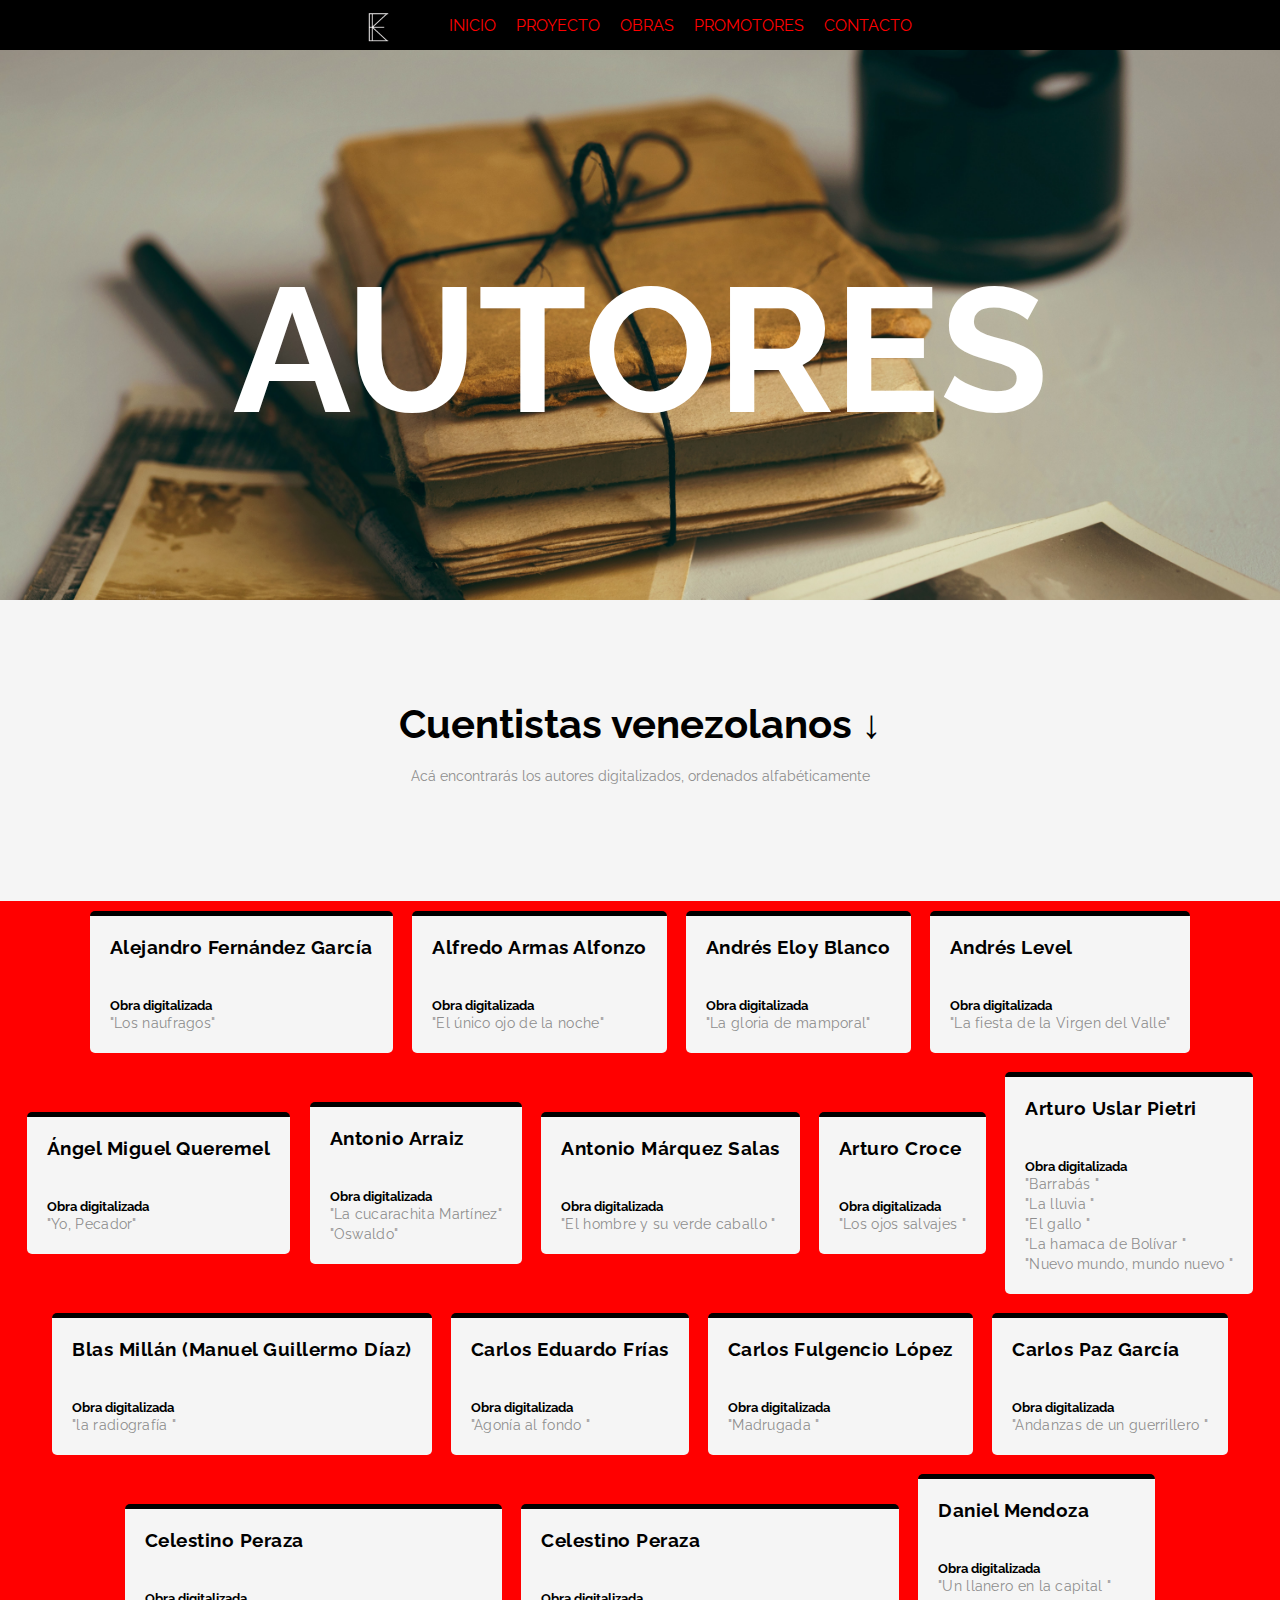
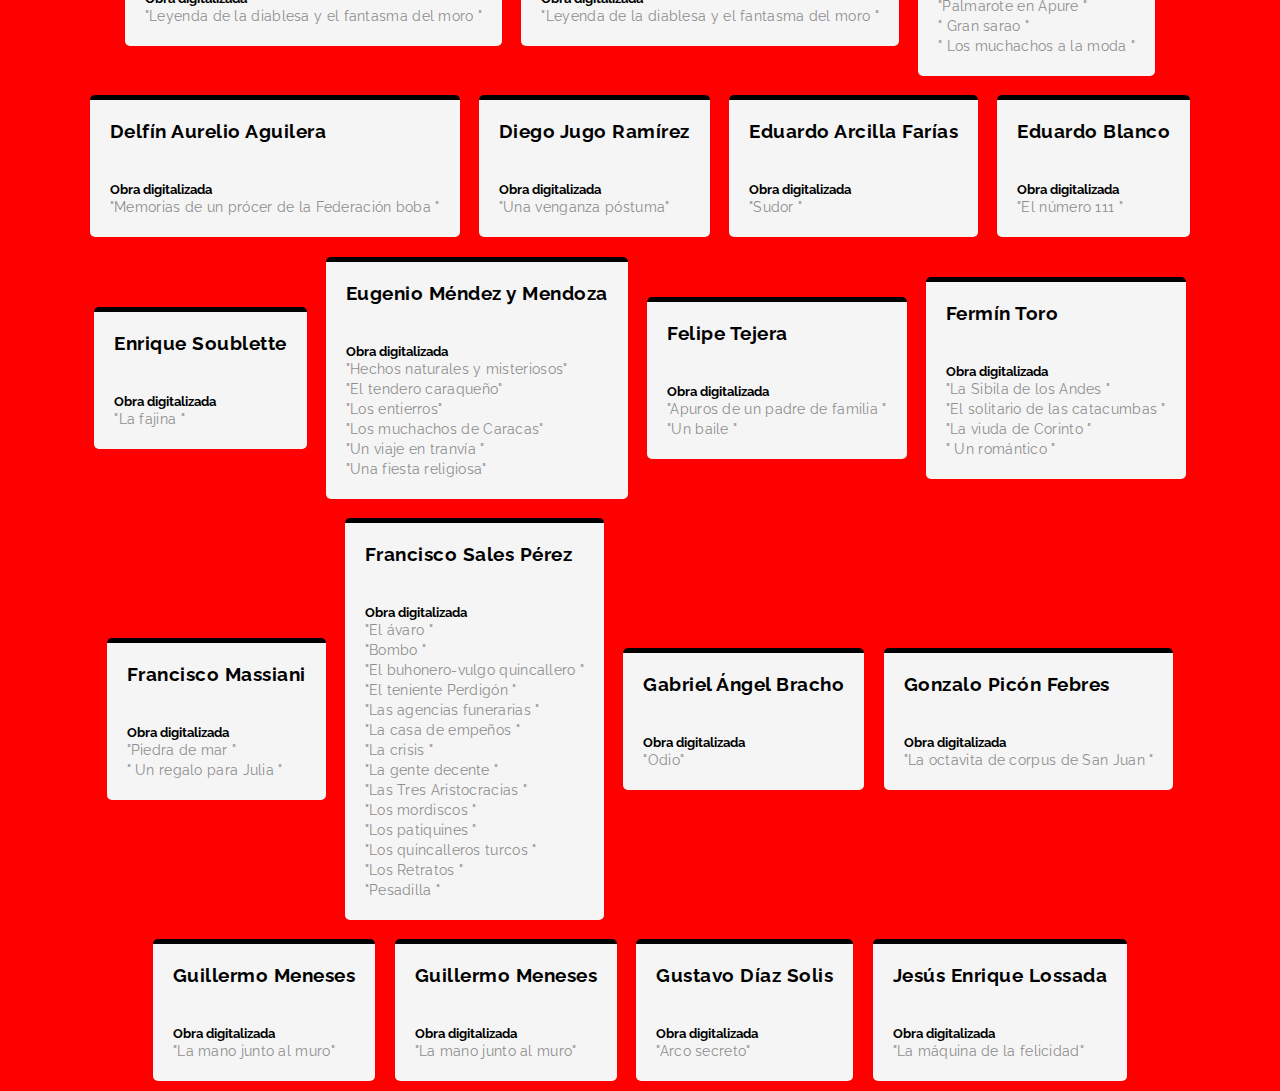
<file: layouts/Writers.html>
<!DOCTYPE html>
<html lang="spa">
  <head>
    <meta charset="UTF-8" />
    <meta name="viewport" content="width=device-width, initial-scale=1.0" />

    <!--title and description -->
    <title>Emiro Kastos</title>
    <meta
      name="description"
      content="Project for the digitalization and divulgation of the first 100 years of Venezuelan short stories"
    />

    <!-- icon-->
    <link rel="icon" type="image/" sizes="32x32" href=".././images/icon.png" />

    <!--Styles-->
    <link rel="stylesheet" href=".././styles/main.css" />
    <link rel="stylesheet" href=".././styles/writers.css" />
  </head>

  <!--Main-->

  <body>
    <div class="main_container" id="home">
      <!-- Menu-->
      <div class="navbar">
        <div class="logo">
          <a href="#"><img src=".././images/icon.png" /></a>
        </div>
        <div class="navbar_items">
          <ul>
            <li><a href="../index.html">Inicio</a></li>
            <li><a href="../index.html#about">Proyecto</a></li>
            <li><a href="../index.html#shortstories">Obras</a></li>
            <li><a href="../index.html#ourteam">Promotores</a></li>
            <li><a href="../index.html#contactus">Contacto</a></li>
          </ul>
        </div>
      </div>

      <!--banner intro-->

      <div class="banner_image">
        <div class="banner_content">
          <h1>Autores</h1>
        </div>
      </div>

      <!-- bio-->
      <section class="intro">
        <div class="container">
          <h1>Cuentistas venezolanos &darr;</h1>
          <br />
          <p>
            Acá encontrarás los autores digitalizados, ordenados alfabéticamente
          </p>
          <p></p>
        </div>
      </section>

      <!--start writers-->
      <section class="w">
        <div class="item" id="1">
          <h3 class="item_title">Alejandro Fernández García</h3>
          <h5>Obra digitalizada</h5>
          <a
            href="https://drive.google.com/file/d/1PWGs9sG0YcLGtW18LAu980aqWSwZL-UR/view?usp=sharing"
            target="_ blank"
            ><p class="read">"Los naufragos"</p></a
          >
        </div>

        <div class="item" id="2">
          <h3 class="item_title">Alfredo Armas Alfonzo</h3>
          <h5>Obra digitalizada</h5>
          <a href="#" target="_ blank"
            ><p class="read">"El único ojo de la noche"</p></a
          >
        </div>

        <div class="item" id="3">
          <h3 class="item_title">Andrés Eloy Blanco</h3>
          <h5>Obra digitalizada</h5>
          <a href="#" target="_ blank"
            ><p class="read">"La gloria de mamporal"</p></a
          >
        </div>
        <div class="item" id="4">
          <h3 class="item_title">Andrés Level</h3>
          <h5>Obra digitalizada</h5>
          <a href="#" target="_ blank"
            ><p class="read">"La fiesta de la Virgen del Valle"</p></a
          >
        </div>

        <div class="item" id="5">
          <h3 class="item_title">Ángel Miguel Queremel</h3>
          <h5>Obra digitalizada</h5>
          <a href="#" target="_ blank"><p class="read">"Yo, Pecador"</p></a>
        </div>

        <div class="item" id="6">
          <h3 class="item_title">Antonio Arraiz</h3>
          <h5>Obra digitalizada</h5>
          <a href="#" target="_ blank"
            ><p class="read">"La cucarachita Martínez"</p></a
          >
          <a href="#" target="_ blank"><p class="read">"Oswaldo"</p></a>
        </div>

        <div class="item" id="7">
          <h3 class="item_title">Antonio Márquez Salas</h3>
          <h5>Obra digitalizada</h5>
          <a href="#" target="_ blank"
            ><p class="read">"El hombre y su verde caballo "</p></a
          >
        </div>

        <div class="item" id="8">
          <h3 class="item_title">Arturo Croce</h3>
          <h5>Obra digitalizada</h5>
          <a href="#" target="_ blank"
            ><p class="read">"Los ojos salvajes "</p></a
          >
        </div>

        <div class="item" id="9">
          <h3 class="item_title">Arturo Uslar Pietri</h3>
          <h5>Obra digitalizada</h5>
          <a href="#" target="_ blank"><p class="read">"Barrabás "</p></a>
          <a href="#" target="_ blank"><p class="read">"La lluvia "</p></a>
          <a href="#" target="_ blank"><p class="read">"El gallo "</p></a>
          <a href="#" target="_ blank"
            ><p class="read">"La hamaca de Bolívar "</p></a
          >
          <a href="#" target="_ blank"
            ><p class="read">"Nuevo mundo, mundo nuevo "</p></a
          >
        </div>

        <div class="item" id="10">
          <h3 class="item_title">Blas Millán (Manuel Guillermo Díaz)</h3>
          <h5>Obra digitalizada</h5>
          <a href="#" target="_ blank"><p class="read">"la radiografía "</p></a>
        </div>

        <div class="item" id="11">
          <h3 class="item_title">Carlos Eduardo Frías</h3>
          <h5>Obra digitalizada</h5>
          <a href="#" target="_ blank"
            ><p class="read">"Agonía al fondo "</p></a
          >
        </div>
        <div class="item" id="12">
          <h3 class="item_title">Carlos Fulgencio López</h3>
          <h5>Obra digitalizada</h5>
          <a href="#" target="_ blank"><p class="read">"Madrugada "</p></a>
        </div>

        <div class="item" id="13">
          <h3 class="item_title">Carlos Paz García</h3>
          <h5>Obra digitalizada</h5>
          <a href="#" target="_ blank"
            ><p class="read">"Andanzas de un guerrillero "</p></a
          >
        </div>
        <div class="item" id="13">
          <h3 class="item_title">Celestino Peraza</h3>
          <h5>Obra digitalizada</h5>
          <a href="#" target="_ blank"
            ><p class="read">
              "Leyenda de la diablesa y el fantasma del moro "
            </p></a
          >
        </div>

        <div class="item" id="14">
          <h3 class="item_title">Celestino Peraza</h3>
          <h5>Obra digitalizada</h5>
          <a href="#" target="_ blank"
            ><p class="read">
              "Leyenda de la diablesa y el fantasma del moro "
            </p></a
          >
        </div>

        <div class="item" id="15">
          <h3 class="item_title">Daniel Mendoza</h3>
          <h5>Obra digitalizada</h5>
          <a href="#" target="_ blank"
            ><p class="read">"Un llanero en la capital "</p></a
          >
          <a href="#" target="_ blank"
            ><p class="read">"Palmarote en Apure "</p></a
          >
          <a href="#" target="_ blank"><p class="read">" Gran sarao "</p></a>
          <a href="#" target="_ blank"
            ><p class="read">" Los muchachos a la moda "</p></a
          >
        </div>

        <div class="item" id="16">
          <h3 class="item_title">Delfín Aurelio Aguilera</h3>
          <h5>Obra digitalizada</h5>
          <a href="#" target="_ blank"
            ><p class="read">
              "Memorias de un prócer de la Federación boba "
            </p></a
          >
        </div>

        <div class="item" id="17">
          <h3 class="item_title">Diego Jugo Ramírez</h3>
          <h5>Obra digitalizada</h5>
          <a href="#" target="_ blank"
            ><p class="read">"Una venganza póstuma"</p></a
          >
        </div>

        <!--div class="item" id="18">
        <h3 class="item_title">
          Ednodio Quintero
        </h3>
        <h5>Obra digitalizada</h5>
        <a
          href="#"
          target="_ blank"
          ><p class="read">" 
            "</p></a>
      </div>
    -->

        <div class="item" id="19">
          <h3 class="item_title">Eduardo Arcilla Farías</h3>
          <h5>Obra digitalizada</h5>
          <a href="#" target="_ blank"><p class="read">"Sudor "</p></a>
        </div>
        <div class="item" id="20">
          <h3 class="item_title">Eduardo Blanco</h3>
          <h5>Obra digitalizada</h5>
          <a href="#" target="_ blank"><p class="read">"El número 111 "</p></a>
        </div>

        <!-- <div class="item" id="21">
        <h3 class="item_title">
          Eduardo Liendo
        </h3>
        <h5>Obra digitalizada</h5>
        <a
          href="#"
          target="_ blank"
          ><p class="read">"
            "</p></a>
      </div>
    -->
        <div class="item" id="22">
          <h3 class="item_title">Enrique Soublette</h3>
          <h5>Obra digitalizada</h5>
          <a href="#" target="_ blank"><p class="read">"La fajina "</p></a>
        </div>

        <div class="item" id="23">
          <h3 class="item_title">Eugenio Méndez y Mendoza</h3>
          <h5>Obra digitalizada</h5>
          <a href="#" target="_ blank"
            ><p class="read">"Hechos naturales y misteriosos"</p></a
          >
          <a href="#" target="_ blank"
            ><p class="read">"El tendero caraqueño"</p></a
          >
          <a href="#" target="_ blank"><p class="read">"Los entierros"</p></a>
          <a href="#" target="_ blank"
            ><p class="read">"Los muchachos de Caracas"</p></a
          >
          <a href="#" target="_ blank"
            ><p class="read">"Un viaje en tranvía "</p></a
          >
          <a href="#" target="_ blank"
            ><p class="read">"Una fiesta religiosa"</p></a
          >
        </div>

        <div class="item" id="24">
          <h3 class="item_title">Felipe Tejera</h3>
          <h5>Obra digitalizada</h5>
          <a href="#" target="_ blank"
            ><p class="read">"Apuros de un padre de familia "</p></a
          >
          <a href="#" target="_ blank"><p class="read">"Un baile "</p></a>
        </div>

        <div class="item" id="25">
          <h3 class="item_title">Fermín Toro</h3>
          <h5>Obra digitalizada</h5>
          <a href="#" target="_ blank"
            ><p class="read">"La Sibila de los Andes "</p></a
          >
          <a href="#" target="_ blank"
            ><p class="read">"El solitario de las catacumbas "</p></a
          >
          <a href="#" target="_ blank"
            ><p class="read">"La viuda de Corinto "</p></a
          >
          <a href="#" target="_ blank"><p class="read">" Un romántico "</p></a>
        </div>

        <div class="item" id="26">
          <h3 class="item_title">Francisco Massiani</h3>
          <h5>Obra digitalizada</h5>
          <a href="#" target="_ blank"><p class="read">"Piedra de mar "</p></a>
          <a href="#" target="_ blank"
            ><p class="read">" Un regalo para Julia "</p></a
          >
        </div>

        <div class="item" id="27">
          <h3 class="item_title">Francisco Sales Pérez</h3>
          <h5>Obra digitalizada</h5>
          <a href="#" target="_ blank"><p class="read">"El ávaro "</p></a>
          <a href="#" target="_ blank"><p class="read">"Bombo "</p></a>
          <a href="#" target="_ blank"
            ><p class="read">"El buhonero-vulgo quincallero "</p></a
          >
          <a href="#" target="_ blank"
            ><p class="read">"El teniente Perdigón "</p></a
          >
          <a href="#" target="_ blank"
            ><p class="read">"Las agencias funerarias "</p></a
          >
          <a href="#" target="_ blank"
            ><p class="read">"La casa de empeños "</p></a
          >
          <a href="#" target="_ blank"><p class="read">"La crisis "</p></a>
          <a href="#" target="_ blank"
            ><p class="read">"La gente decente "</p></a
          >
          <a href="#" target="_ blank"
            ><p class="read">"Las Tres Aristocracias "</p></a
          >
          <a href="#" target="_ blank"><p class="read">"Los mordiscos "</p></a>
          <a href="#" target="_ blank"><p class="read">"Los patiquines "</p></a>
          <a href="#" target="_ blank"
            ><p class="read">"Los quincalleros turcos "</p></a
          >
          <a href="#" target="_ blank"><p class="read">"Los Retratos "</p></a>
          <a href="#" target="_ blank"><p class="read">"Pesadilla "</p></a>
        </div>

        <div class="item" id="28">
          <h3 class="item_title">Gabriel Ángel Bracho</h3>
          <h5>Obra digitalizada</h5>
          <a href="#" target="_ blank"><p class="read">"Odio"</p></a>
        </div>
        <div class="item" id="29">
          <h3 class="item_title">Gonzalo Picón Febres</h3>
          <h5>Obra digitalizada</h5>
          <a href="#" target="_ blank"
            ><p class="read">"La octavita de corpus de San Juan "</p></a
          >
        </div>
        <div class="item" id="30">
          <h3 class="item_title">Guillermo Meneses</h3>
          <h5>Obra digitalizada</h5>
          <a href="#" target="_ blank"
            ><p class="read">"La mano junto al muro"</p></a
          >
        </div>

        <div class="item" id="30">
          <h3 class="item_title">Guillermo Meneses</h3>
          <h5>Obra digitalizada</h5>
          <a href="#" target="_ blank"
            ><p class="read">"La mano junto al muro"</p></a
          >
        </div>
        <div class="item" id="31">
          <h3 class="item_title">Gustavo Díaz Solis</h3>
          <h5>Obra digitalizada</h5>
          <a href="#" target="_ blank"><p class="read">"Arco secreto"</p></a>
        </div>

        <!-- 
          
          <div class="item" id="32">
          <h3 class="item_title">Héctor Mújica</h3>
          <h5>Obra digitalizada</h5>
          <a href="#" target="_ blank"
            ><p class="read">"Las tres ventanas"</p></a
          >
        </div> 

        <div class="item" id="33">
          <h3 class="item_title">Horacio Cárdenas Becerra
          </h3>
          <h5>Obra digitalizada</h5>
          <a href="#" target="_ blank"
            ><p class="read">"El mugroso
              "</p></a
          >
        </div>
      
      
      <div class="item" id="34">
        <h3 class="item_title">Humberto Rivas Miares        </h3>
        <h5>Obra digitalizada</h5>
        <a href="#" target="_ blank"
          ><p class="read">"El Mundo
            "</p></a
        >
      </div>
-->
        <div class="item" id="35">
          <h3 class="item_title">Jesús Enrique Lossada</h3>
          <h5>Obra digitalizada</h5>
          <a href="#" target="_ blank"
            ><p class="read">"La máquina de la felicidad"</p></a
          >
        </div>
      </section>
    </div>
  </body>
</html>
</file>
<file: styles/main.css>
@import url('https://fonts.googleapis.com/css2?family=Raleway:wght@800&family=Roboto:wght@100&display=swap');
@import url("nav.css");
@import url("footer.css");
/*root*/

*,
*::before,
*::after {
	margin: 0;
	box-sizing: border-box;
	outline: none;
	list-style: none;
	text-decoration: none;
	font-family: 'Raleway', sans-serif;
}

h1.title{
	margin-bottom: 20px;
	color: #444444;
	font-family: 'Roboto', sans-serif;
	text-transform: uppercase;
	font-size: 38px;
	word-spacing: 25px;
	letter-spacing: 5px;
}

p{
	margin-bottom: 15px;
	font-size: 14px;
	line-height: 20px;
	color: #8d8d8d;
	text-align: justify;
}

.btn a {
    width: 180px;
    height: 35px;
    line-height: 35px;
    border: 2px solid red;
    color: red;
    display: block;
    margin: 25px auto 0;
    text-align: center;
}

a{
	text-decoration: none;
}
.main_container{
	position: relative;
}
</file>
<file: styles/timeline.css>
@import url('https://fonts.googleapis.com/css2?family=Raleway:wght@800&family=Roboto:wght@100&display=swap');

body {
  font:"Raleway", sans-serif;
  overflow-x: hidden;
  padding-bottom: 50px;
}
a{
    color:black;
    text-decoration: none;
    text-decoration-line: none;
}
/* INTRO SECTION
–––––––––––––––––––––––––––––––––––––––––––––––––– */
/* banner_image */
.banner_image{
	background: url('../images/p1.jpg') no-repeat top center;
	background-size: cover;
	width: 100%;
	height: 600px;
	display: flex;
	justify-content: center;
	align-items: center;
}

.banner_content{
	text-align: center;
	color: white;
	text-shadow: black;
}

.banner_content h1{
	text-transform: uppercase;
    font-size: 550%;
	line-height: 65px;
	margin-top: 100px;
}

/*intro*/
.intro {
	background: #f5f5f5;
  padding: 100px 0;
}

.container {
  width: 90%;
  max-width: 1200px;
  margin: 0 auto;
  text-align: center;
}

h1 {
  font-size: 2.5rem;
}

#btn_colaborate a:hover{
    background-color: black;
}

/* TIMELINE
–––––––––––––––––––––––––––––––––––––––––––––––––– */

.timeline ul {
  background: rgb(211, 206, 206);
  padding: 50px 0;
}

.timeline ul li {
  list-style-type: none;
  position: relative;
  width: 6px;
  margin: 0 auto;
  padding-top: 20px;
  background: #f5f5f5;
}

.timeline ul li::after {
  content: "";
  position: absolute;
  left: 50%;
  bottom: 0;
  transform: translateX(-50%);
  width: 30px;
  height: 30px;
  border-radius: 50%;
  background: inherit;
  z-index: 1;
}

.timeline ul li div {
  position: relative;
  bottom: 0;
  width: 400px;
  padding: 15px;
  background: #f5f5f5;
}

.timeline ul li div::before {
  content: "";
  position: absolute;
  bottom: 7px;
  width: 0;
  height: 0;
  border-style: solid;
}

.timeline ul li:nth-child(odd) div {
  left: 45px;
}

.timeline ul li:nth-child(odd) div::before {
  left: -15px;
  border-width: 8px 16px 8px 0;
  border-color: transparent red transparent transparent;
}

.timeline ul li:nth-child(even) div {
  left: -439px;
}

.timeline ul li:nth-child(even) div::before {
  right: -15px;
  border-width: 8px 0 8px 16px;
  border-color: transparent transparent transparent red;
}

time {
  display: block;
  font-size: 1rem;
  font-weight: normal;
  margin-bottom: 8px;
}


/* EFFECTS
–––––––––––––––––––––––––––––––––––––––––––––––––– */

.timeline ul li::after {
  transition: background 0.5s ease-in-out;
}

.timeline ul li.in-view::after {
  background: red;
}

.timeline ul li div {
  visibility: hidden;
  opacity: 0;
  transition: all 0.5s ease-in-out;
}

.timeline ul li:nth-child(odd) div {
  transform: translate3d(200px, 0, 0);
}

.timeline ul li:nth-child(even) div {
  transform: translate3d(-200px, 0, 0);
}

.timeline ul li.in-view div {
  transform: none;
  visibility: visible;
  opacity: 1;
}


/* GENERAL MEDIA QUERIES
–––––––––––––––––––––––––––––––––––––––––––––––––– */

@media screen and (max-width: 900px) {
  .timeline ul li div {
    width: 250px;
  }
  .timeline ul li:nth-child(even) div {
    left: -289px;
    /*250+45-6*/
  }
}

@media screen and (max-width: 600px) {
  .timeline ul li {
    margin-left: 20px;
  }
  .timeline ul li div {
    width: calc(100vw - 91px);
  }
  .timeline ul li:nth-child(even) div {
    left: 45px;
  }
  .timeline ul li:nth-child(even) div::before {
    left: -15px;
    border-width: 8px 16px 8px 0;
    border-color: transparent #f5f5f5 transparent transparent;
  }
}


/* EXTRA/CLIP PATH STYLES
–––––––––––––––––––––––––––––––––––––––––––––––––– */
.timeline-clippy ul li::after {
  width: 40px;
  height: 40px;
  border-radius: 0;
}

.timeline-rhombus ul li::after {
  clip-path: polygon(50% 0%, 100% 50%, 50% 100%, 0% 50%);
}

.timeline-rhombus ul li div::before {
  bottom: 12px;
}

.timeline-star ul li::after {
  clip-path: polygon(
    50% 0%,
    61% 35%,
    98% 35%,
    68% 57%,
    79% 91%,
    50% 70%,
    21% 91%,
    32% 57%,
    2% 35%,
    39% 35%
  );
}

.timeline-heptagon ul li::after {
  clip-path: polygon(
    50% 0%,
    90% 20%,
    100% 60%,
    75% 100%,
    25% 100%,
    0% 60%,
    10% 20%
  );
}

.timeline-infinite ul li::after {
  animation: scaleAnimation 2s infinite;
}

@keyframes scaleAnimation {
  0% {
    transform: translateX(-50%) scale(1);
  }
  50% {
    transform: translateX(-50%) scale(1.25);
  }
  100% {
    transform: translateX(-50%) scale(1);
  }
}
</file>
<file: styles/writers.css>
@import 'https://fonts.googleapis.com/css?family=Open+Sans:300,700';

* {
    font-family: 'Raleway', sans-serif;
}
body{
    background: red;
}
/* banner_image */
.banner_image{
	background: url('../images/p2.jpg') no-repeat top center;
	background-size: cover;
	width: 100%;
	height: 600px;
	display: flex;
	justify-content: center;
	align-items: center;
}

.banner_content{
	text-align: center;
	color: white;
	font-size: 550%;
}

.banner_content h1{
	text-transform: uppercase;
	line-height: 65px;
	margin-top: 100px;
}


/*intro*/
.intro {
	background: #f5f5f5;
  padding: 100px 0;
}

.container {
  width: 90%;
  max-width: 1200px;
  margin: 0 auto;
  text-align: center;
}

.container h1 {
  font-size: 2.5rem;
}
.container p{
    text-align: center;
}
/*main */
section {
    width: 100%;
    height: 100%;
   
}

.w {
width: 100%;
    max-width:100%;
    margin:auto;
    padding: auto;
    display: -webkit-box;
    display: -ms-flexbox;
    display: flex;
    -webkit-box-align: center;
    -ms-flex-align: center;
     align-items: center;
    flex-wrap: wrap;
    justify-content:center;
}
.item {
    background: #f5f5f5;
    padding: 20px;
    margin: 0.6em;
    border-radius: 5px;
    position:relative;
    width:auto;
   height: auto;
    border-top: 5px solid black;
    transition: all .5s;
}

.item_title {
    margin-bottom:40px;
    letter-spacing:.5px;
    font-weight:600px;
}



/* READ */
.read {
    position:block;
    margin: 0;
    font-size:0.85em;
    letter-spacing: .3px;
    transition: all .5s;
    text-decoration: none;
    text-decoration-line: none;
}
.read:hover{
    color: red;
}
</file>
